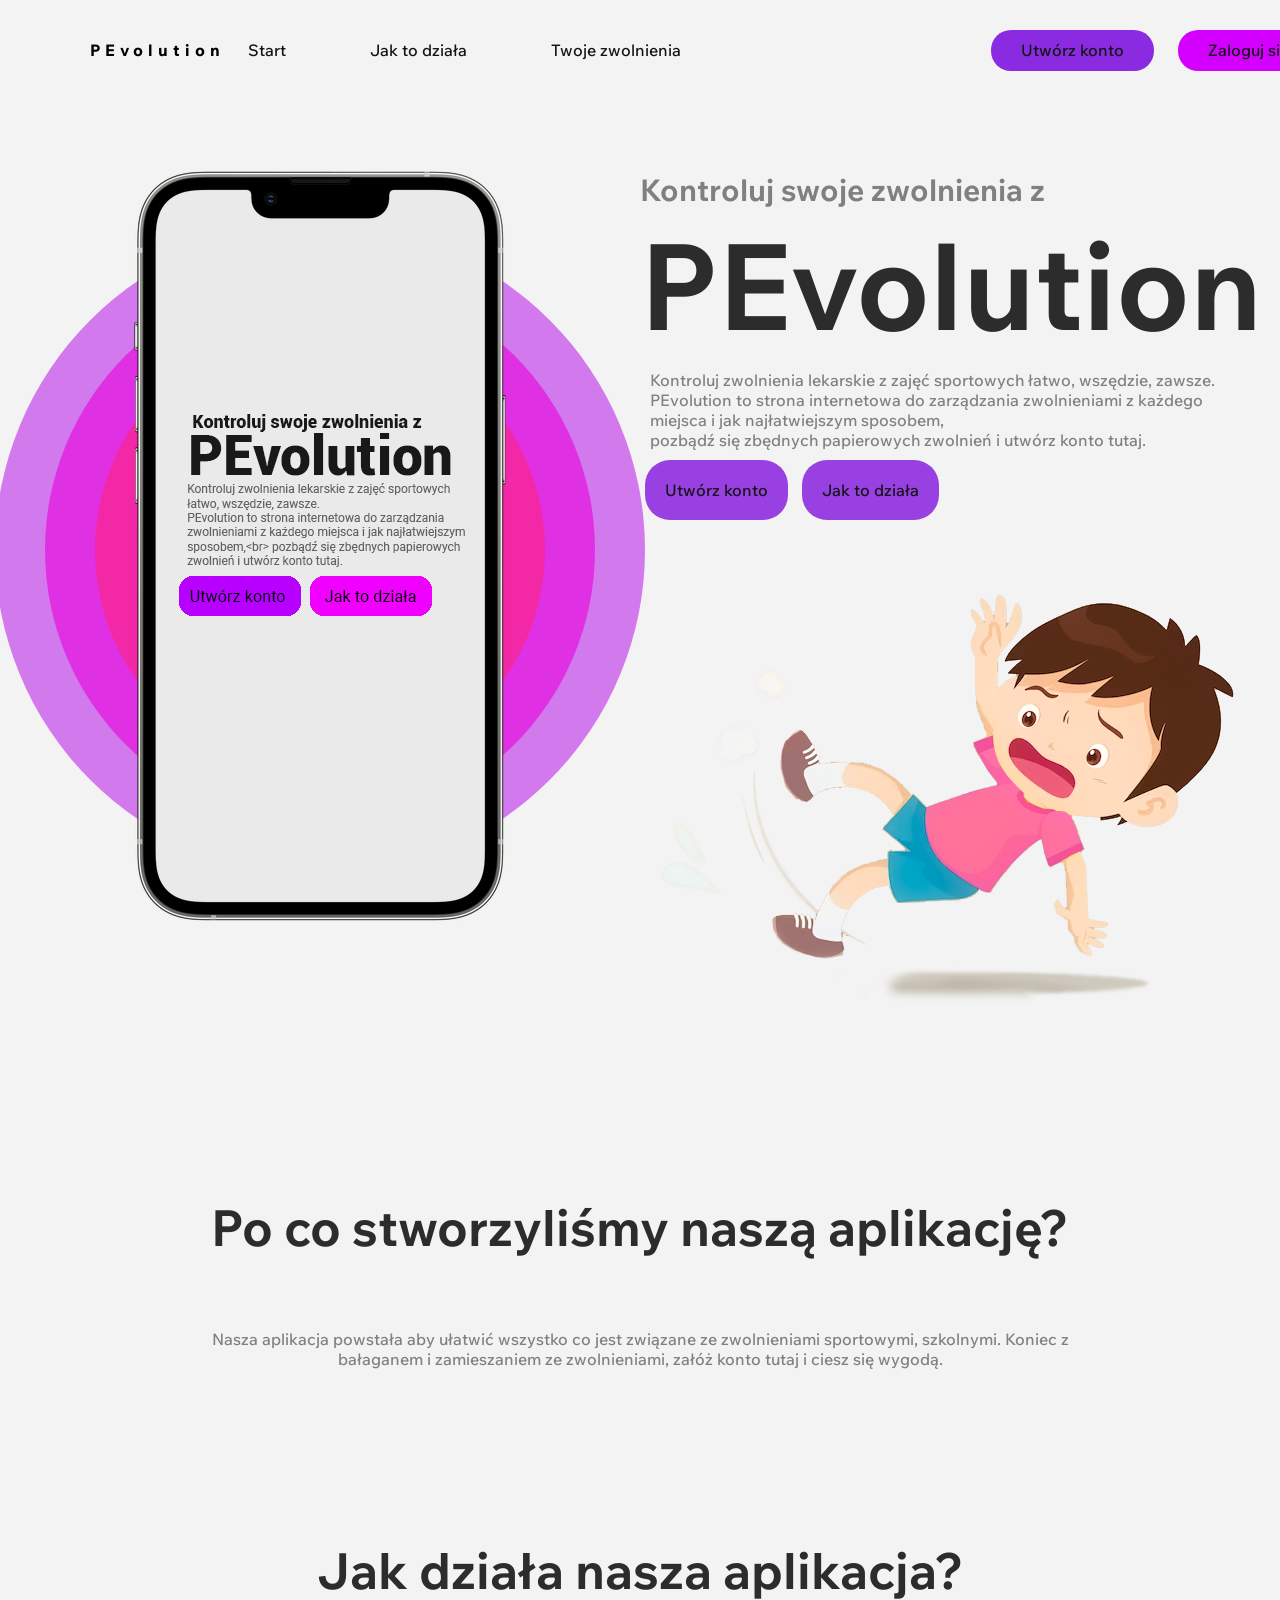
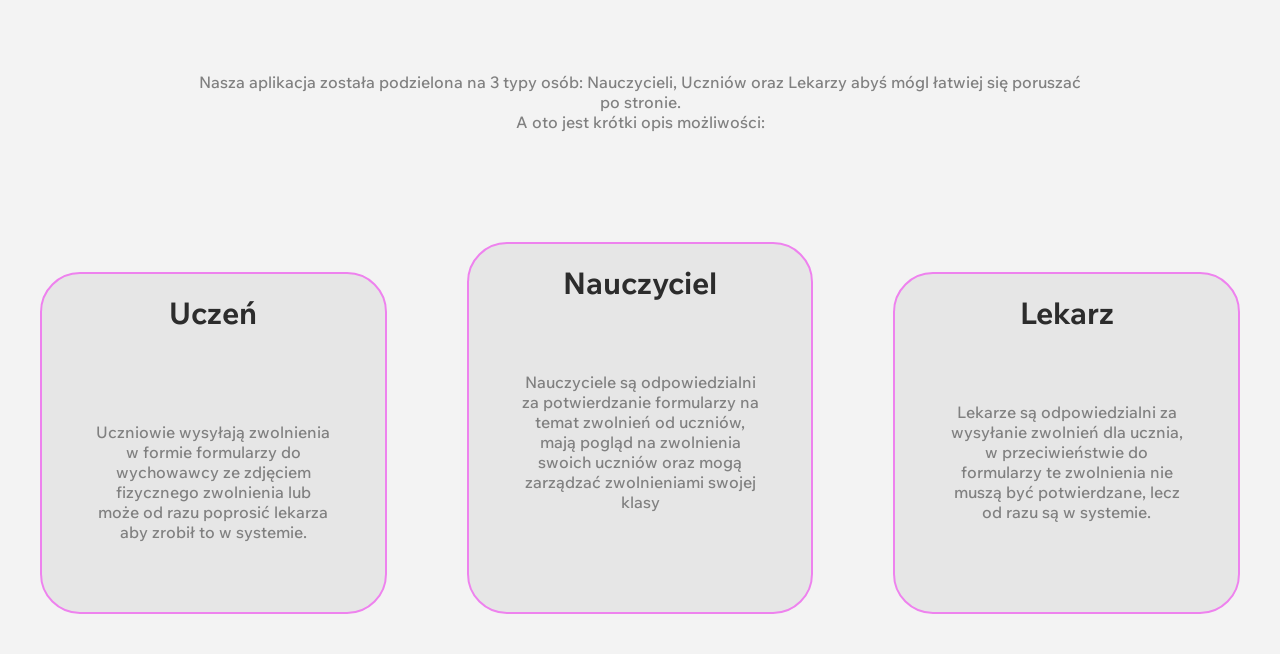
<file: index.html>
<!DOCTYPE html>
<html lang="pl-PL">
<head>
    <meta charset="UTF-8">
    <meta name="viewport" content="width=device-width, initial-scale=1.0">
    <title>PEvolution</title>
    <link rel="stylesheet" href="style.css">

    <!--Fonts-->
    <link rel="icon" type="image/png" href="icons/iPhone logo.png">
    <link rel="stylesheet" href="style.css">
    <link rel="preconnect" href="https://fonts.googleapis.com">
    <link rel="preconnect" href="https://fonts.gstatic.com" crossorigin>
    <link href="https://fonts.googleapis.com/css2?family=Wix+Madefor+Text:ital,wght@0,400..800;1,400..800&display=swap" rel="stylesheet">

</head>
<body>
    <div id="topnav">
        <ul id="topnav-ul">
            <li style="position: absolute;font-weight: 750;letter-spacing: 5px;left:50px;" class="topnav-li">PEvolution</li>
            <li class="topnav-li"><a class="topnav-a" href="index.html">Start<div class="underline"></div></a></li>
            <li class="topnav-li"><a class="topnav-a" href="">Jak to działa<div class="underline"></div></a></li>
            <li class="topnav-li"><a class="topnav-a" href="twoje zwolnienia.html">Twoje zwolnienia<div class="underline"></div></a></li>


            <li style="position: relative;left:20%;background-color: blueviolet;border-radius: 20px;" class="topnav-li"><a class="topnav-a" href="sing-up.php">Utwórz konto<div class="underline"></div></a></li>
            <li style="position: relative;left:20%;background-color: rgb(212, 0, 255);border-radius: 20px;" class="topnav-li"><a class="topnav-a" href="zaloguj.php">Zaloguj się<div class="underline"></div></a></li>
        </ul>
    </div>
    <div id="start">
        <div id="left">
            <img id="phone" src="apple-iphone-13-pro-max-2021-medium.png">
            <div id="circle1"></div>
            <div id="circle2"></div>
            <div id="circle3"></div>
        </div>
        <div id="right">
            <h1 style="color:grey;font-size:30px" id="right-h1">Kontroluj swoje zwolnienia z</h1>
            <h1 id="right-h1">PEvolution</h1>
            <p id="start-p">Kontroluj zwolnienia lekarskie z zajęć sportowych łatwo, wszędzie, zawsze.<br>
            PEvolution to strona internetowa do zarządzania zwolnieniami z każdego miejsca i jak najłatwiejszym sposobem,<br> pozbądź się zbędnych papierowych zwolnień i utwórz konto tutaj.</p>
            <br>
            <a id="right-button" href="">Utwórz konto</a>
            <a id="right-button" href="">Jak to działa</a>
            <img id="boyFallingDown" src="boy falling down.png">
        </div>
    </div>
    <div id="opis1">
        <h1 id="opis1-h1">Po co stworzyliśmy naszą aplikację?</h1>
        <p id="opis1-p">Nasza aplikacja powstała aby ułatwić wszystko co jest związane ze zwolnieniami sportowymi, szkolnymi. Koniec z bałaganem i zamieszaniem ze zwolnieniami, załóż konto tutaj i ciesz się wygodą.</p>
    </div>
    <div id="opis1" style="margin-top:150px;">
        <h1 id="opis1-h1">Jak działa nasza aplikacja?</h1>
        <p  id="opis1-p">Nasza aplikacja została podzielona na 3 typy osób: Nauczycieli, Uczniów oraz Lekarzy abyś mógl łatwiej się poruszać po stronie.<br>A oto jest krótki opis możliwości:</p>
        <div id="container">
            <div id="p1">
                <h1 style="font-size:30px;padding:20px;" id="opis1-h1">Uczeń</h1>
                <p id="opis1-p">Uczniowie wysyłają zwolnienia w formie formularzy do wychowawcy ze zdjęciem fizycznego zwolnienia lub może od razu poprosić lekarza aby zrobił to w systemie.</p>
            </div>
            <div id="p1" style="margin-top:20px;">
                <h1 style="font-size:30px;margin-top:20px;" id="opis1-h1">Nauczyciel</h1>
                <p id="opis1-p">Nauczyciele są odpowiedzialni za potwierdzanie formularzy na temat zwolnień od uczniów, mają pogląd na zwolnienia swoich uczniów oraz mogą zarządzać zwolnieniami swojej klasy</p>
            </div>
            <div id="p1">
                <h1 style="font-size:30px;margin-top:20px;" id="opis1-h1">Lekarz</h1>
                <p id="opis1-p">Lekarze są odpowiedzialni za wysyłanie zwolnień dla ucznia, w przeciwieństwie do formularzy te zwolnienia nie muszą być potwierdzane, lecz od razu są w systemie.</p>
            </div>
        </div>
    </div>
</body>
</html>
</file>
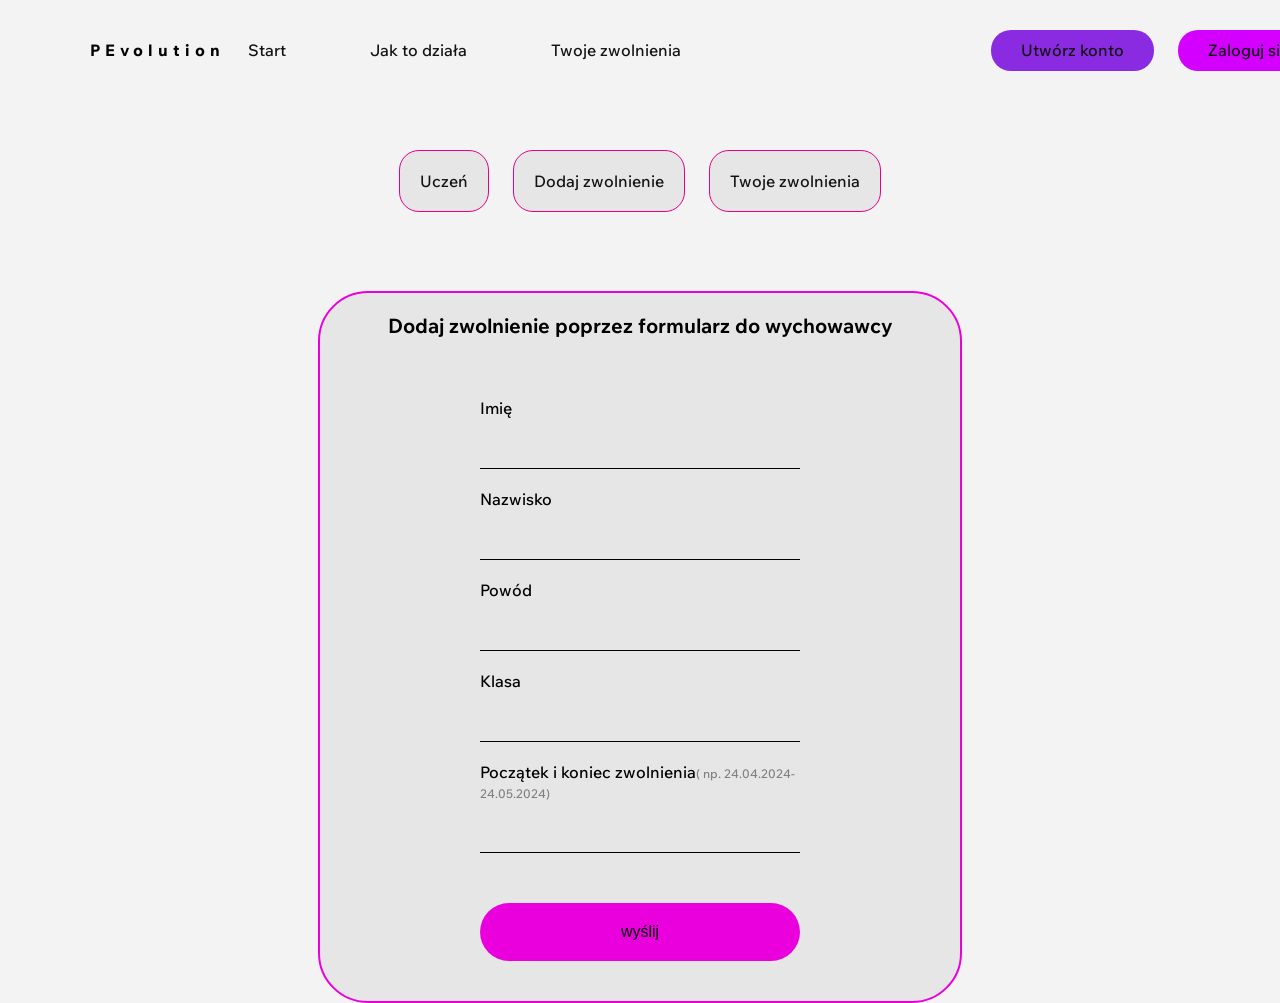
<file: dodaj zwolnienie.html>
<!DOCTYPE html>
<html lang="pl-PL">
<head>
    <meta charset="UTF-8">
    <meta name="viewport" content="width=device-width, initial-scale=1.0">
    <title>PEvolution</title>
    <link rel="stylesheet" href="style.css">

    <!--Fonts-->
    <link rel="icon" type="image/png" href="icons/iPhone logo.png">
    <link rel="stylesheet" href="style.css">
    <link rel="preconnect" href="https://fonts.googleapis.com">
    <link rel="preconnect" href="https://fonts.gstatic.com" crossorigin>
    <link href="https://fonts.googleapis.com/css2?family=Wix+Madefor+Text:ital,wght@0,400..800;1,400..800&display=swap" rel="stylesheet">

</head>
<body>
    <div id="topnav">
        <ul id="topnav-ul">
            <li style="position: absolute;font-weight: 750;letter-spacing: 5px;left:50px;" class="topnav-li">PEvolution</li>
            <li class="topnav-li"><a class="topnav-a" href="">Start<div class="underline"></div></a></li>
            <li class="topnav-li"><a class="topnav-a" href="">Jak to działa<div class="underline"></div></a></li>
            <li class="topnav-li"><a class="topnav-a" href="">Twoje zwolnienia<div class="underline"></div></a></li>


            <li style="position: relative;left:20%;background-color: blueviolet;border-radius: 20px;" class="topnav-li"><a class="topnav-a" href="">Utwórz konto<div class="underline"></div></a></li>
            <li style="position: relative;left:20%;background-color: rgb(212, 0, 255);border-radius: 20px;" class="topnav-li"><a class="topnav-a" href="">Zaloguj się<div class="underline"></div></a></li>
        </ul>
    </div>
    <div id="buttons">
        <a class="button2" href="uczeń.html">Uczeń</a>
        <a class="button2" href="#">Dodaj zwolnienie</a>
        <a class="button2" href="twoje zwolnienia.html">Twoje zwolnienia</a>
    </div>
    <div id="main2" style="width: 50%;">
        <form method="post">
            <h1 style="font-size: 20px;padding:20px;text-align: center;margin-bottom:40px">Dodaj zwolnienie poprzez formularz do wychowawcy</h1>
            <p id="dodajZwolnienie-p" id="main2-p">Imię</p>
            <input class="input2" id="imie" name="imie" type="text">
            <p id="dodajZwolnienie-p" id="main2-p">Nazwisko</p>
            <input class="input2" id="nazwisko" name="nazwisko" type="text">
            <p id="dodajZwolnienie-p" id="main2-p">Powód</p>
            <input class="input2" id="powód" name="powód" type="text">
            <p id="dodajZwolnienie-p" id="main2-p">Klasa</p>
            <input class="input2" id="klasa" name="klasa" type="text">
            <p id="dodajZwolnienie-p" id="main2-p">Początek i koniec zwolnienia<span style="font-size:12px;color:grey">( np. 24.04.2024-24.05.2024)</span></p>
            <input class="input2" id="data" name="data" type="text">
            <input id="submit" type="submit" value="wyślij">
        </form>
    </div>
</body>
</html>
</file>
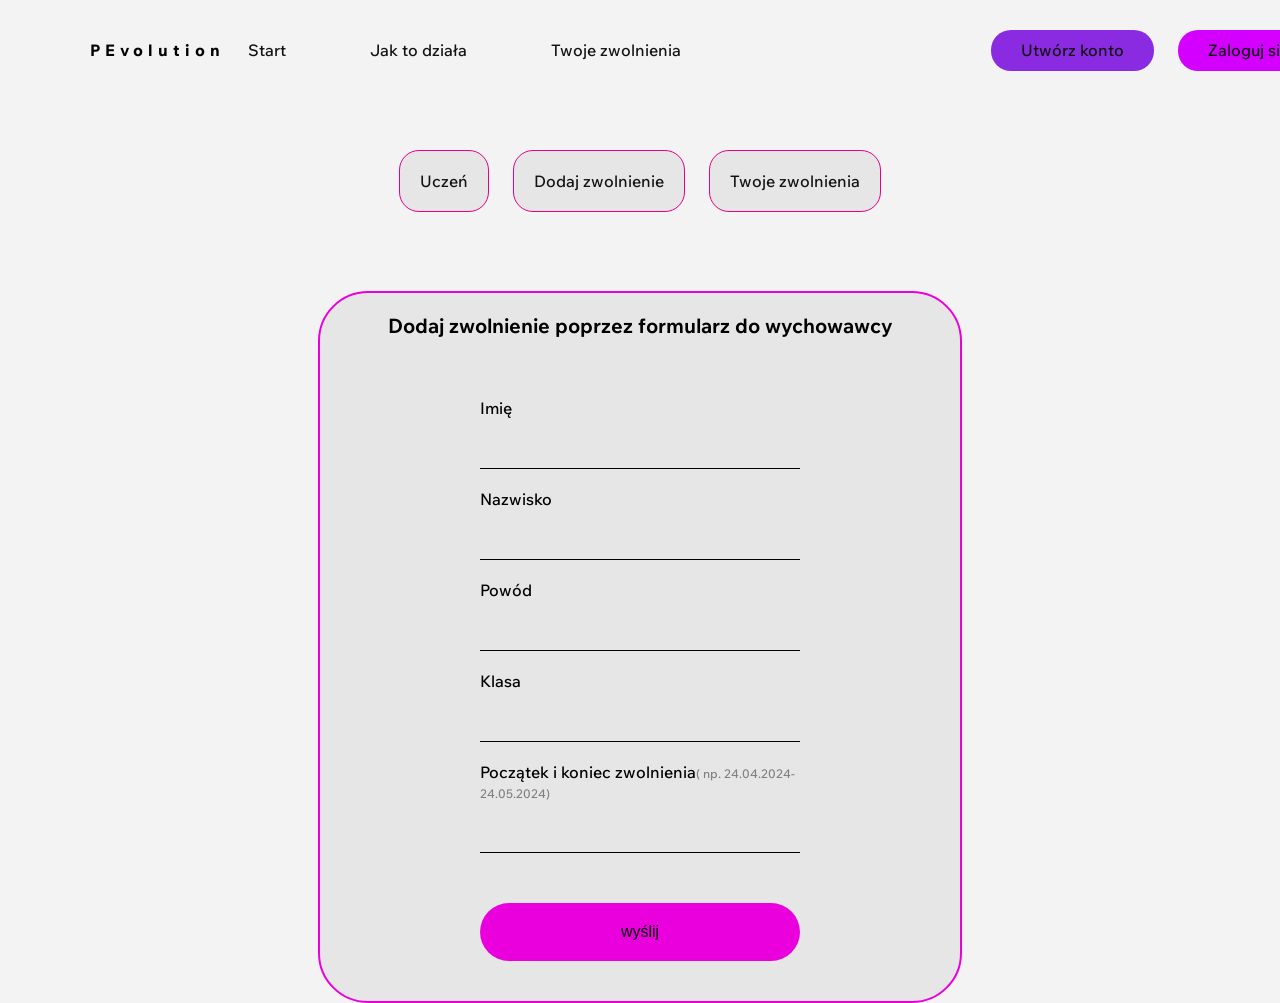
<file: dodaj zwolnienie1.html>
<!DOCTYPE html>
<html lang="pl-PL">
<head>
    <meta charset="UTF-8">
    <meta name="viewport" content="width=device-width, initial-scale=1.0">
    <title>PEvolution</title>
    <link rel="stylesheet" href="style.css">
    <link rel="icon" type="image/x-icon" href="favicon.png">

    <!--Fonts-->
    <link rel="icon" type="image/png" href="icons/iPhone logo.png">
    <link rel="stylesheet" href="style.css">
    <link rel="preconnect" href="https://fonts.googleapis.com">
    <link rel="preconnect" href="https://fonts.gstatic.com" crossorigin>
    <link href="https://fonts.googleapis.com/css2?family=Wix+Madefor+Text:ital,wght@0,400..800;1,400..800&display=swap" rel="stylesheet">

</head>
<body>
    <div id="topnav">
        <ul id="topnav-ul">
            <li style="position: absolute;font-weight: 750;letter-spacing: 5px;left:50px;" class="topnav-li">PEvolution</li>
            <li class="topnav-li"><a class="topnav-a" href="strona ucznia.html">Start<div class="underline"></div></a></li>
            <li class="topnav-li"><a class="topnav-a" href="Jak to działa.html">Jak to działa<div class="underline"></div></a></li>
            <li class="topnav-li"><a class="topnav-a" href="twoje zwolnienia.html">Twoje zwolnienia<div class="underline"></div></a></li>


            <li style="position: relative;left:20%;background-color: blueviolet;border-radius: 20px;" class="topnav-li"><a class="topnav-a" href="">Utwórz konto<div class="underline"></div></a></li>
            <li style="position: relative;left:20%;background-color: rgb(212, 0, 255);border-radius: 20px;" class="topnav-li"><a class="topnav-a" href="">Zaloguj się<div class="underline"></div></a></li>
        </ul>
    </div>
    <div id="buttons">
        <a class="button2" href="uczeń.html">Uczeń</a>
        <a class="button2" href="#">Dodaj zwolnienie</a>
        <a class="button2" href="twoje zwolnienia.html">Twoje zwolnienia</a>
    </div>
    <div id="main2" style="width: 50%;">
        <form method="post">
            <h1 style="font-size: 20px;padding:20px;text-align: center;margin-bottom:40px">Dodaj zwolnienie poprzez formularz do wychowawcy</h1>
            <p id="dodajZwolnienie-p" id="main2-p">Imię</p>
            <input class="input2" id="imie" name="imie" type="text">
            <p id="dodajZwolnienie-p" id="main2-p">Nazwisko</p>
            <input class="input2" id="nazwisko" name="nazwisko" type="text">
            <p id="dodajZwolnienie-p" id="main2-p">Powód</p>
            <input class="input2" id="powód" name="powód" type="text">
            <p id="dodajZwolnienie-p" id="main2-p">Klasa</p>
            <input class="input2" id="klasa" name="klasa" type="text">
            <p id="dodajZwolnienie-p" id="main2-p">Początek i koniec zwolnienia<span style="font-size:12px;color:grey">( np. 24.04.2024-24.05.2024)</span></p>
            <input class="input2" id="data" name="data" type="text">
            <input id="submit" type="submit" value="wyślij">
        </form>
    </div>
</body>
</html>
</file>
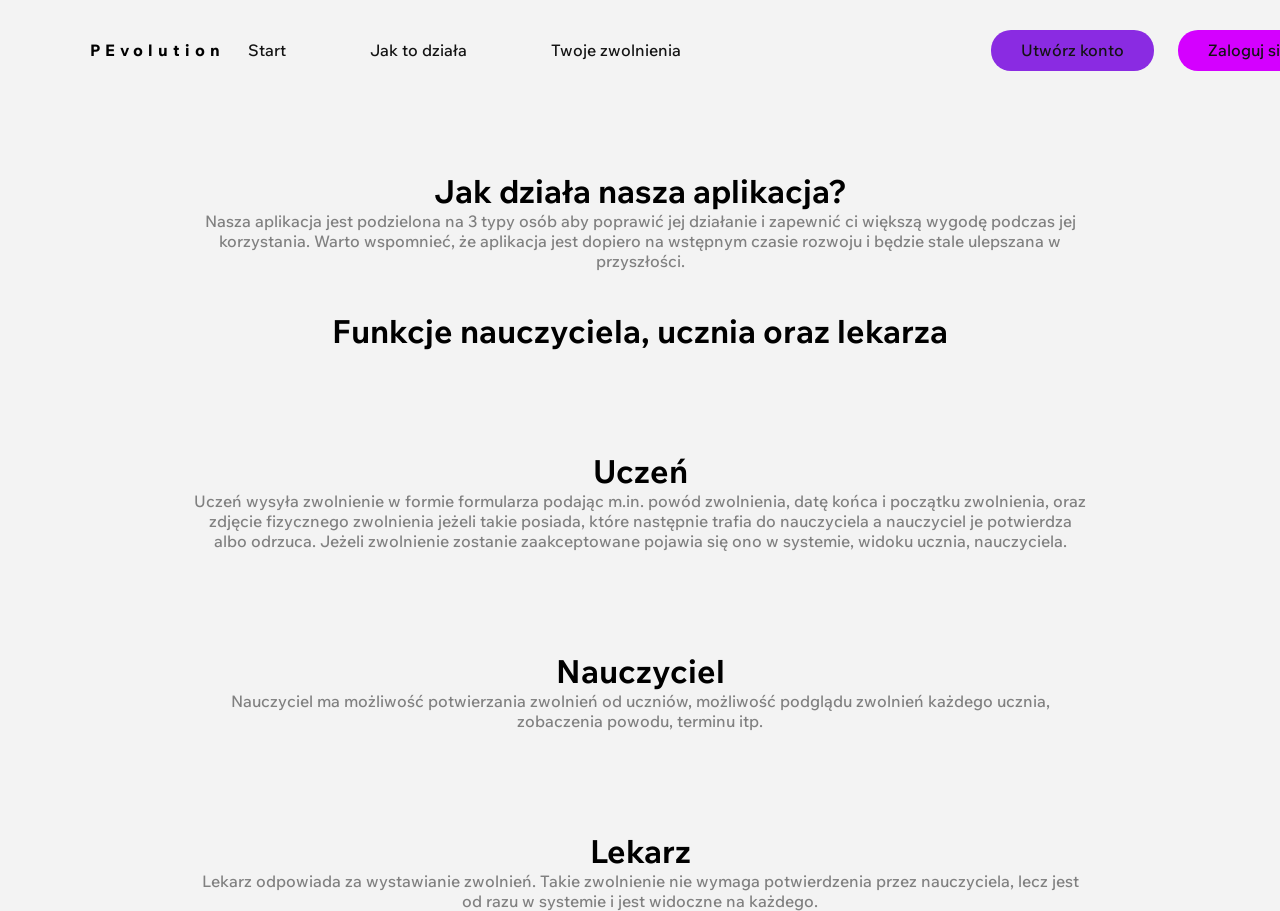
<file: Jak to działa.html>
<!DOCTYPE html>
<html lang="pl-PL">
<head>
    <meta charset="UTF-8">
    <meta name="viewport" content="width=device-width, initial-scale=1.0">
    <title>PEvolution</title>
    <link rel="stylesheet" href="style.css">
    <link rel="icon" type="image/x-icon" href="favicon.png">

    <!--Fonts-->
    <link rel="icon" type="image/png" href="icons/iPhone logo.png">
    <link rel="stylesheet" href="style.css">
    <link rel="preconnect" href="https://fonts.googleapis.com">
    <link rel="preconnect" href="https://fonts.gstatic.com" crossorigin>
    <link href="https://fonts.googleapis.com/css2?family=Wix+Madefor+Text:ital,wght@0,400..800;1,400..800&display=swap" rel="stylesheet">

</head>
<body>
    <div id="topnav">
        <ul id="topnav-ul">
            <li style="position: absolute;font-weight: 750;letter-spacing: 5px;left:50px;" class="topnav-li">PEvolution</li>
            <li class="topnav-li"><a class="topnav-a" href="">Start<div class="underline"></div></a></li>
            <li class="topnav-li"><a class="topnav-a" href="">Jak to działa<div class="underline"></div></a></li>
            <li class="topnav-li"><a class="topnav-a" href="">Twoje zwolnienia<div class="underline"></div></a></li>


            <li style="position: relative;left:20%;background-color: blueviolet;border-radius: 20px;" class="topnav-li"><a class="topnav-a" href="">Utwórz konto<div class="underline"></div></a></li>
            <li style="position: relative;left:20%;background-color: rgb(212, 0, 255);border-radius: 20px;" class="topnav-li"><a class="topnav-a" href="">Zaloguj się<div class="underline"></div></a></li>
        </ul>
    </div>
    <div id="aboutApp">
        <h1 id="aboutApp-h1">Jak działa nasza aplikacja?</h1>
        <p id="aboutApp-p">Nasza aplikacja jest podzielona na 3 typy osób aby poprawić jej działanie i zapewnić ci większą wygodę podczas jej korzystania. Warto wspomnieć, że aplikacja jest dopiero na wstępnym czasie rozwoju i będzie stale ulepszana w przyszłości.</p>
        <h1 id="aboutApp-h1">Funkcje nauczyciela, ucznia oraz lekarza</h1>
        <h1 style="margin-top:100px" id="aboutApp-h1">Uczeń</h1>
        <p id="aboutApp-p">Uczeń wysyła zwolnienie w formie formularza podając m.in. powód zwolnienia, datę końca i początku zwolnienia, oraz zdjęcie fizycznego zwolnienia jeżeli takie posiada, które następnie trafia do nauczyciela a nauczyciel je potwierdza albo odrzuca. Jeżeli zwolnienie zostanie zaakceptowane pojawia się ono w systemie, widoku ucznia, nauczyciela. </p>
        <h1 style="margin-top:100px" id="aboutApp-h1">Nauczyciel</h1>
        <p id="aboutApp-p">Nauczyciel ma możliwość potwierzania zwolnień od uczniów, możliwość podglądu zwolnień każdego ucznia, zobaczenia powodu, terminu itp. </p>
        <h1 style="margin-top:100px" id="aboutApp-h1">Lekarz</h1>
        <p id="aboutApp-p">Lekarz odpowiada za wystawianie zwolnień. Takie zwolnienie nie wymaga potwierdzenia przez nauczyciela, lecz jest od razu w systemie i jest widoczne na każdego.</p>
    </div>
</body>
</html>
</file>
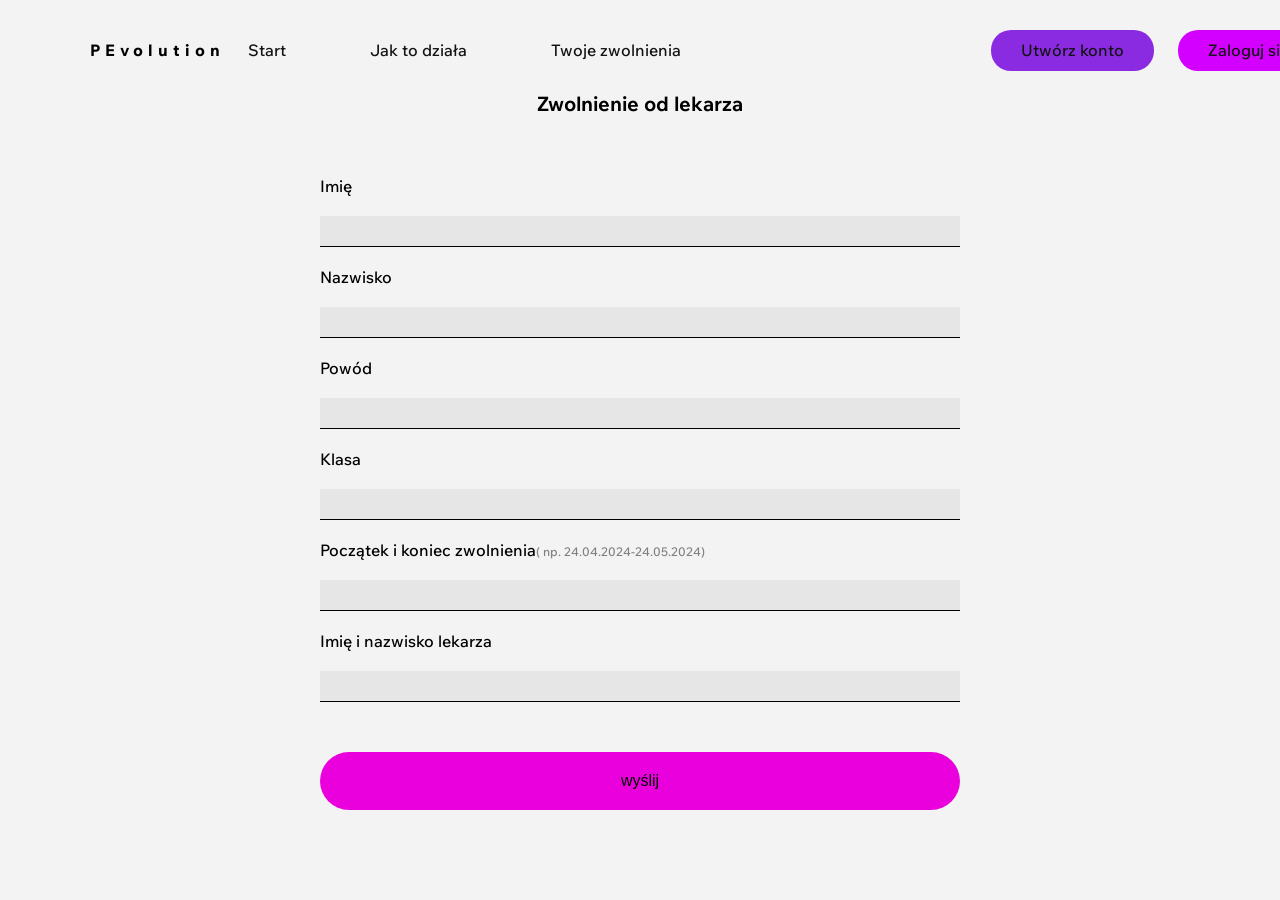
<file: lekarz.html>
<!DOCTYPE html>
<html lang="pl-PL">
<head>
    <meta charset="UTF-8">
    <meta name="viewport" content="width=device-width, initial-scale=1.0">
    <title>PEvolution</title>
    <link rel="stylesheet" href="style.css">

    <!--Fonts-->
    <link rel="icon" type="image/png" href="icons/iPhone logo.png">
    <link rel="stylesheet" href="style.css">
    <link rel="preconnect" href="https://fonts.googleapis.com">
    <link rel="preconnect" href="https://fonts.gstatic.com" crossorigin>
    <link href="https://fonts.googleapis.com/css2?family=Wix+Madefor+Text:ital,wght@0,400..800;1,400..800&display=swap" rel="stylesheet">

</head>
<body>
    <div id="topnav">
        <ul id="topnav-ul">
            <li style="position: absolute;font-weight: 750;letter-spacing: 5px;left:50px;" class="topnav-li">PEvolution</li>
            <li class="topnav-li"><a class="topnav-a" href="">Start<div class="underline"></div></a></li>
            <li class="topnav-li"><a class="topnav-a" href="">Jak to działa<div class="underline"></div></a></li>
            <li class="topnav-li"><a class="topnav-a" href="">Twoje zwolnienia<div class="underline"></div></a></li>


            <li style="position: relative;left:20%;background-color: blueviolet;border-radius: 20px;" class="topnav-li"><a class="topnav-a" href="">Utwórz konto<div class="underline"></div></a></li>
            <li style="position: relative;left:20%;background-color: rgb(212, 0, 255);border-radius: 20px;" class="topnav-li"><a class="topnav-a" href="">Zaloguj się<div class="underline"></div></a></li>
        </ul>
    </div>
    <form method="post">
        <h1 style="font-size: 20px;padding:20px;text-align: center;margin-bottom:40px">Zwolnienie od lekarza</h1>
        <p id="dodajZwolnienie-p" id="main2-p">Imię</p>
        <input class="input2" id="imie" name="imie" type="text">
        <p id="dodajZwolnienie-p" id="main2-p">Nazwisko</p>
        <input class="input2" id="nazwisko" name="nazwisko" type="text">
        <p id="dodajZwolnienie-p" id="main2-p">Powód</p>
        <input class="input2" id="powód" name="powód" type="text">
        <p id="dodajZwolnienie-p" id="main2-p">Klasa</p>
        <input class="input2" id="klasa" name="klasa" type="text">
        <p id="dodajZwolnienie-p" id="main2-p">Początek i koniec zwolnienia<span style="font-size:12px;color:grey">( np. 24.04.2024-24.05.2024)</span></p>
        <input class="input2" id="data" name="data" type="text">
        <p id="dodajZwolnienie-p" id="main2-p">Imię i nazwisko lekarza</p>
        <input class="input2" id="imieINazwLek" name="imieINazwLek" type="text">
        <input id="submit" type="submit" value="wyślij">
    </form>
</body>
</html>
</file>
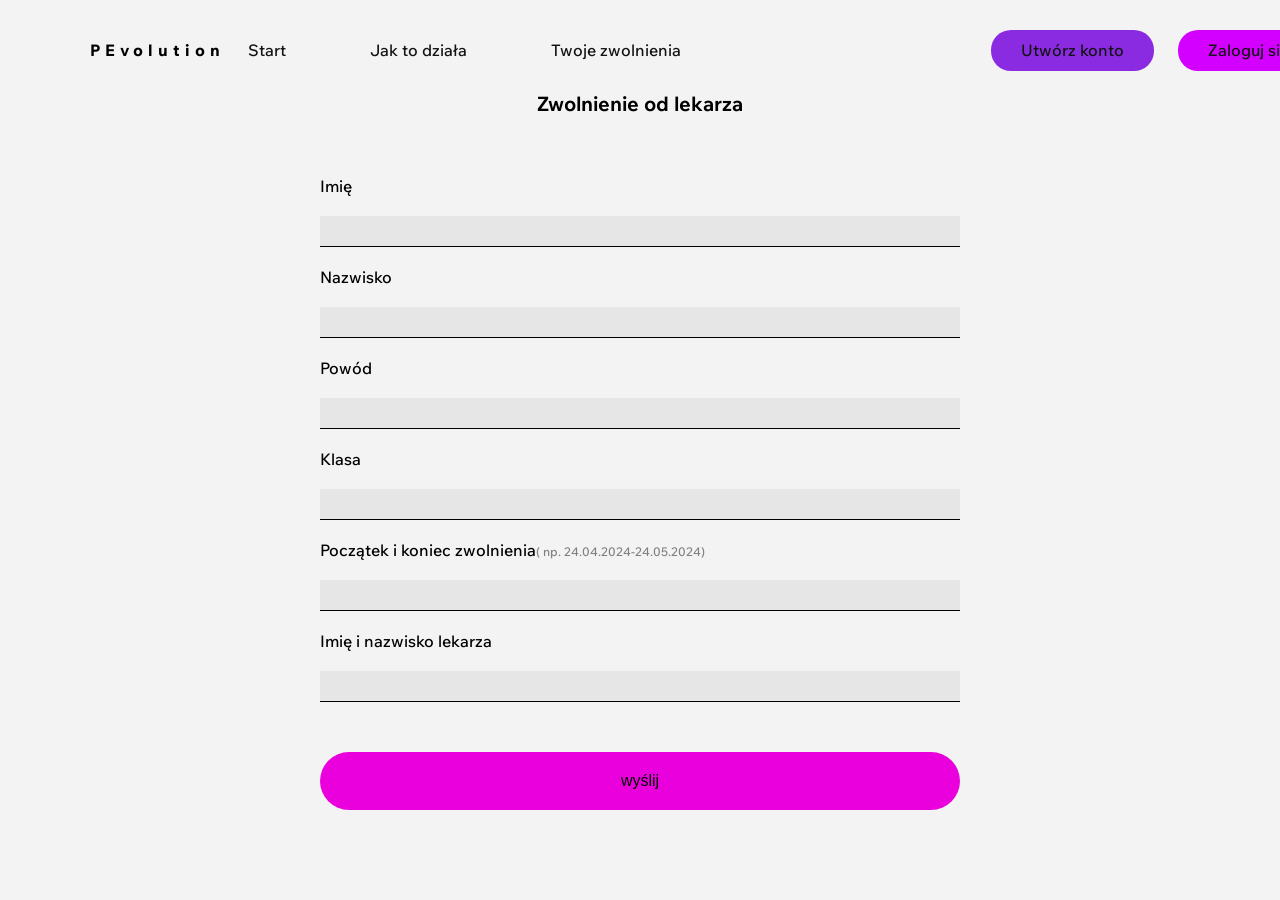
<file: lekarz1.html>
<!DOCTYPE html>
<html lang="pl-PL">
<head>
    <meta charset="UTF-8">
    <meta name="viewport" content="width=device-width, initial-scale=1.0">
    <title>PEvolution</title>
    <link rel="stylesheet" href="style.css">

    <!--Fonts-->
    <link rel="icon" type="image/png" href="icons/iPhone logo.png">
    <link rel="stylesheet" href="style.css">
    <link rel="preconnect" href="https://fonts.googleapis.com">
    <link rel="preconnect" href="https://fonts.gstatic.com" crossorigin>
    <link href="https://fonts.googleapis.com/css2?family=Wix+Madefor+Text:ital,wght@0,400..800;1,400..800&display=swap" rel="stylesheet">

</head>
<body>
    <div id="topnav">
        <ul id="topnav-ul">
            <li style="position: absolute;font-weight: 750;letter-spacing: 5px;left:50px;" class="topnav-li">PEvolution</li>
            <li class="topnav-li"><a class="topnav-a" href="">Start<div class="underline"></div></a></li>
            <li class="topnav-li"><a class="topnav-a" href="">Jak to działa<div class="underline"></div></a></li>
            <li class="topnav-li"><a class="topnav-a" href="">Twoje zwolnienia<div class="underline"></div></a></li>


            <li style="position: relative;left:20%;background-color: blueviolet;border-radius: 20px;" class="topnav-li"><a class="topnav-a" href="">Utwórz konto<div class="underline"></div></a></li>
            <li style="position: relative;left:20%;background-color: rgb(212, 0, 255);border-radius: 20px;" class="topnav-li"><a class="topnav-a" href="">Zaloguj się<div class="underline"></div></a></li>
        </ul>
    </div>
    <form action="przetwarzanie_formularza.php" method="post">
        <h1 style="font-size: 20px;padding:20px;text-align: center;margin-bottom:40px">Zwolnienie od lekarza</h1>
        <p id="dodajZwolnienie-p" id="main2-p">Imię</p>
        <input class="input2" id="imie" name="imie" type="text">
        <p id="dodajZwolnienie-p" id="main2-p">Nazwisko</p>
        <input class="input2" id="nazwisko" name="nazwisko" type="text">
        <p id="dodajZwolnienie-p" id="main2-p">Powód</p>
        <input class="input2" id="powód" name="powód" type="text">
        <p id="dodajZwolnienie-p" id="main2-p">Klasa</p>
        <input class="input2" id="klasa" name="klasa" type="text">
        <p id="dodajZwolnienie-p" id="main2-p">Początek i koniec zwolnienia<span style="font-size:12px;color:grey">( np. 24.04.2024-24.05.2024)</span></p>
        <input class="input2" id="data" name="data" type="text">
        <p id="dodajZwolnienie-p" id="main2-p">Imię i nazwisko lekarza</p>
        <input class="input2" id="imieINazwLek" name="imieINazwLek" type="text">
        <input id="submit" type="submit" value="wyślij">
    </form>
</body>
</html>
</file>
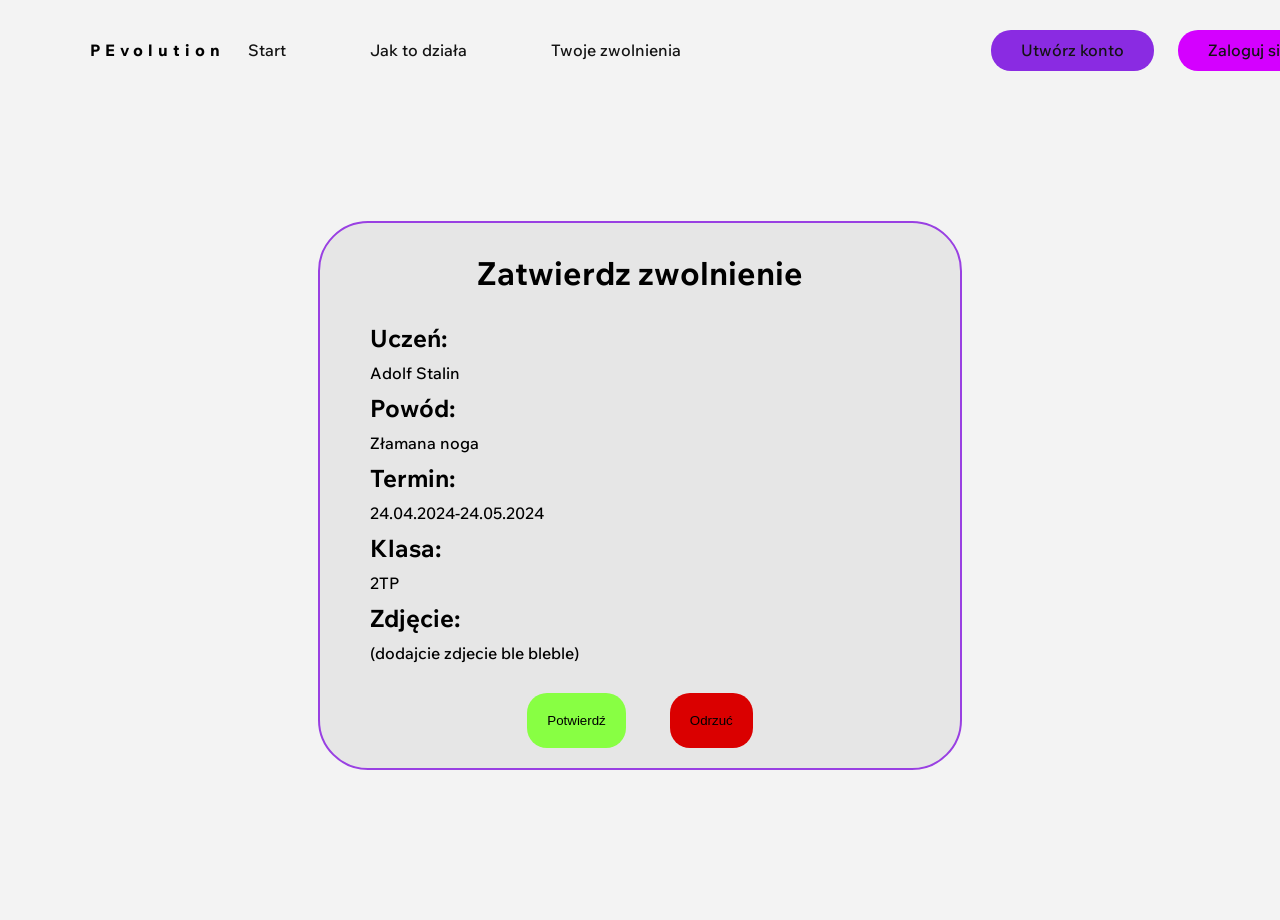
<file: potwierdz zwolnienie.html>
<!DOCTYPE html>
<html lang="pl-PL">
<head>
    <meta charset="UTF-8">
    <meta name="viewport" content="width=device-width, initial-scale=1.0">
    <title>PEvolution</title>
    <link rel="stylesheet" href="style.css">
    <link rel="icon" type="image/x-icon" href="favicon.png">

    <!--Fonts-->
    <link rel="icon" type="image/png" href="icons/iPhone logo.png">
    <link rel="stylesheet" href="style.css">
    <link rel="preconnect" href="https://fonts.googleapis.com">
    <link rel="preconnect" href="https://fonts.gstatic.com" crossorigin>
    <link href="https://fonts.googleapis.com/css2?family=Wix+Madefor+Text:ital,wght@0,400..800;1,400..800&display=swap" rel="stylesheet">

</head>
<body>
    <div id="topnav">
        <ul id="topnav-ul">
            <li style="position: absolute;font-weight: 750;letter-spacing: 5px;left:50px;" class="topnav-li">PEvolution</li>
            <li class="topnav-li"><a class="topnav-a" href="">Start<div class="underline"></div></a></li>
            <li class="topnav-li"><a class="topnav-a" href="">Jak to działa<div class="underline"></div></a></li>
            <li class="topnav-li"><a class="topnav-a" href="">Twoje zwolnienia<div class="underline"></div></a></li>


            <li style="position: relative;left:20%;background-color: blueviolet;border-radius: 20px;" class="topnav-li"><a class="topnav-a" href="">Utwórz konto<div class="underline"></div></a></li>
            <li style="position: relative;left:20%;background-color: rgb(212, 0, 255);border-radius: 20px;" class="topnav-li"><a class="topnav-a" href="">Zaloguj się<div class="underline"></div></a></li>
        </ul>
    </div>
    <div id="potwierdz">
        <h1 id="potwierdz-h1">Zatwierdz zwolnienie</h1>
        <h2 id="potwierdz-h2">Uczeń:</h2>
        <p id="potwierdz-p">Adolf Stalin</p>
        <h2 id="potwierdz-h2">Powód:</h2>
        <p id="potwierdz-p">Złamana noga</p>
        <h2 id="potwierdz-h2">Termin:</h2>
        <p id="potwierdz-p">24.04.2024-24.05.2024</p>
        <h2 id="potwierdz-h2">Klasa:</h2>
        <p id="potwierdz-p">2TP</p>
        <h2 id="potwierdz-h2">Zdjęcie:</h2>
        <p id="potwierdz-p">(dodajcie zdjecie ble bleble)</p>
        <form method="post">
            <input type="submit" name="potwierdzPrzycisk" id="potwierdzPrzycisk" value="Potwierdź">
            <input style="background-color: rgb(218, 0, 0);" id="odrzućPrzycisk" type="submit" name="odrzućPrzycisk" id="odrzućPrzycisk" value="Odrzuć">
        </form>
    </div>
</body>
</html>
</file>
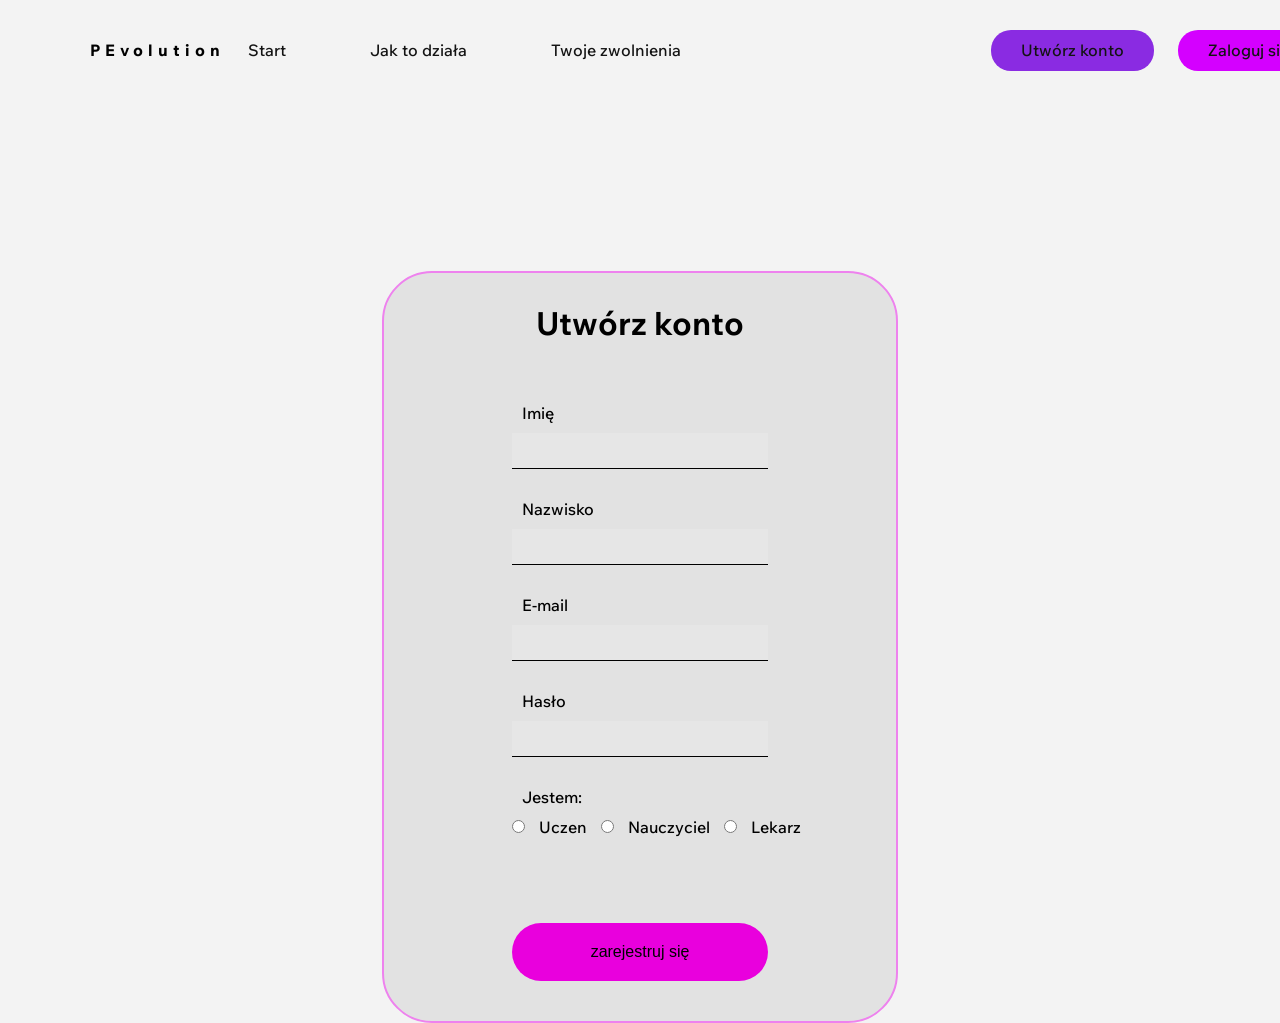
<file: sing-up.html>
<!DOCTYPE html>
<html lang="pl-PL">
<head>
    <meta charset="UTF-8">
    <meta name="viewport" content="width=device-width, initial-scale=1.0">
    <title>PEvolution</title>
    <link rel="stylesheet" href="style.css">

    <!--Fonts-->
    <link rel="icon" type="image/png" href="icons/iPhone logo.png">
    <link rel="stylesheet" href="style.css">
    <link rel="preconnect" href="https://fonts.googleapis.com">
    <link rel="preconnect" href="https://fonts.gstatic.com" crossorigin>
    <link href="https://fonts.googleapis.com/css2?family=Wix+Madefor+Text:ital,wght@0,400..800;1,400..800&display=swap" rel="stylesheet">

</head>
<body>
    <div id="topnav">
        <ul id="topnav-ul">
            <li style="position: absolute;font-weight: 750;letter-spacing: 5px;left:50px;" class="topnav-li">PEvolution</li>
            <li class="topnav-li"><a class="topnav-a" href="">Start<div class="underline"></div></a></li>
            <li class="topnav-li"><a class="topnav-a" href="">Jak to działa<div class="underline"></div></a></li>
            <li class="topnav-li"><a class="topnav-a" href="">Twoje zwolnienia<div class="underline"></div></a></li>


            <li style="position: relative;left:20%;background-color: blueviolet;border-radius: 20px;" class="topnav-li"><a class="topnav-a" href="">Utwórz konto<div class="underline"></div></a></li>
            <li style="position: relative;left:20%;background-color: rgb(212, 0, 255);border-radius: 20px;" class="topnav-li"><a class="topnav-a" href="">Zaloguj się<div class="underline"></div></a></li>
        </ul>
    </div>
    <div id="sign-up-container">
        <h1 style="text-align: center;padding:30px">Utwórz konto</h1>
        <form method="post" action="register.php">
            <p id="input-p">Imię</p>
            <input class="input" id="imie" name="imie" type="text">
            <p id="input-p">Nazwisko</p>
            <input class="input" id="nazwisko" name="nazwisko" type="text">
            <p id="input-p">E-mail</p>
            <input class="input" id="email" name="email" type="text">
            <p id="input-p">Hasło</p>
            <input class="input" id="password" name="password" type="password">
            <br>
            <p id="input-p">Jestem:</p>

            <input style="margin-left:25%;" class="checkbox" type="radio" id="Uczen" value="Uczen" name="typ_użytkownika">
            <label class="checkbox" for="typ_użytkownika">Uczen</label>
            <input class="checkbox" type="radio" id="Nauczyciel" value="Nauczyciel" name="typ_użytkownika">
            <label class="checkbox" for="typ_użytkownika">Nauczyciel </label>
            <input class="checkbox" type="radio" id="Lekarz" value="Lekarz" name="typ_użytkownika">
            <label class="checkbox" for="typ_użytkownika" >Lekarz</label><br>
            <input id="submit" type="submit" name="submit" value="zarejestruj się">
        </form>
    </div>
</body>
</html>
</file>
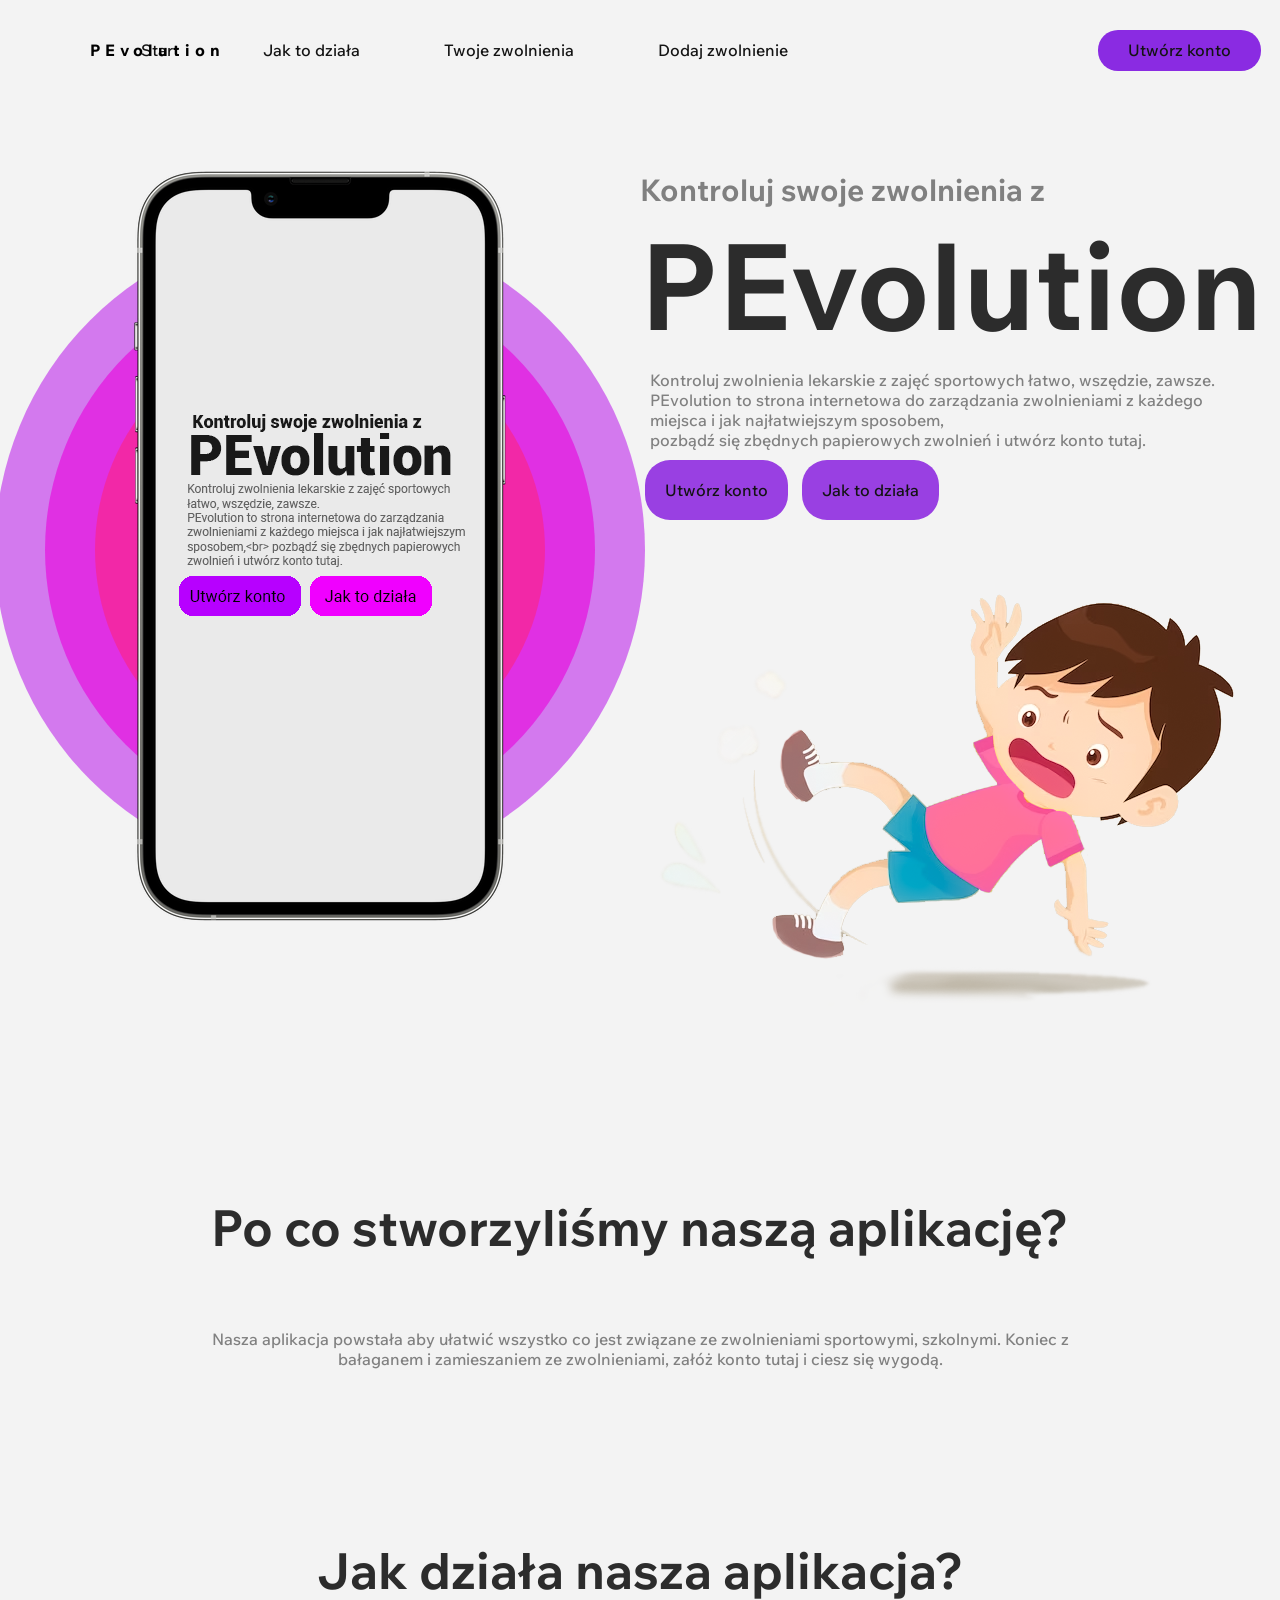
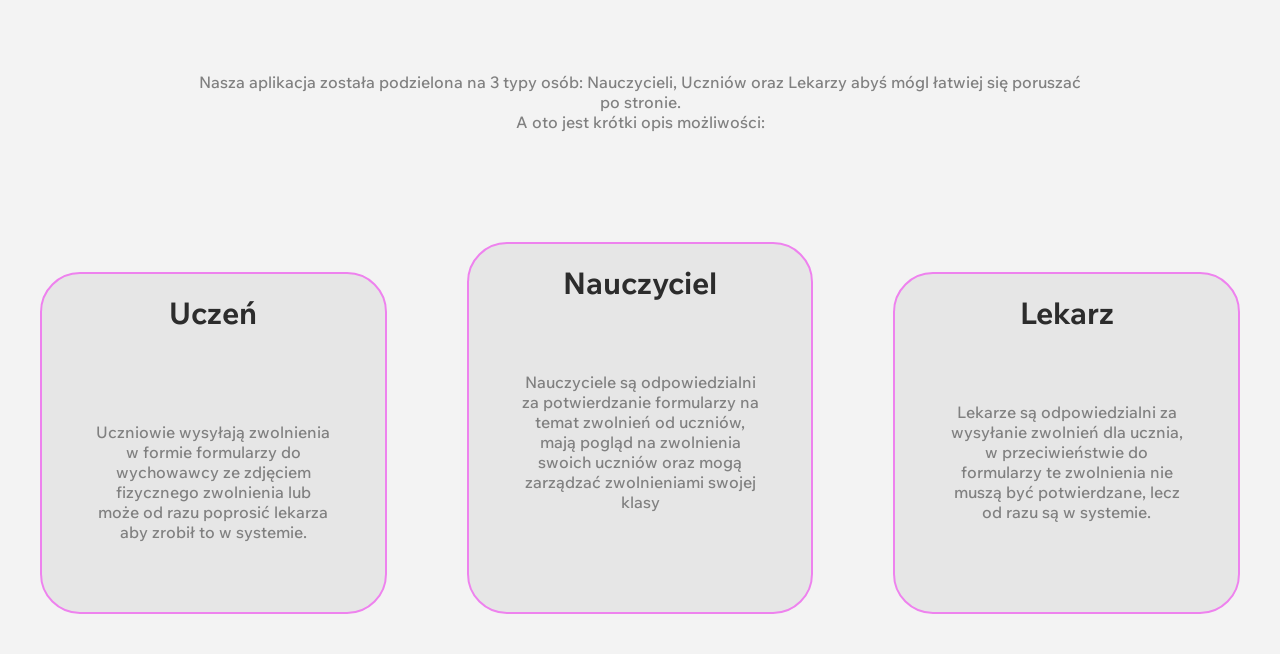
<file: strona ucznia.html>
<!DOCTYPE html>
<html lang="pl-PL">
<head>
    <meta charset="UTF-8">
    <meta name="viewport" content="width=device-width, initial-scale=1.0">
    <title>PEvolution</title>
    <link rel="stylesheet" href="style.css">
    <link rel="icon" type="image/x-icon" href="favicon.png">

    <!--Fonts-->
    <link rel="icon" type="image/png" href="icons/iPhone logo.png">
    <link rel="stylesheet" href="style.css">
    <link rel="preconnect" href="https://fonts.googleapis.com">
    <link rel="preconnect" href="https://fonts.gstatic.com" crossorigin>
    <link href="https://fonts.googleapis.com/css2?family=Wix+Madefor+Text:ital,wght@0,400..800;1,400..800&display=swap" rel="stylesheet">

</head>
<body>
    <div id="topnav">
        <ul id="topnav-ul">
            <li style="position: absolute;font-weight: 750;letter-spacing: 5px;left:50px;" class="topnav-li">PEvolution</li>
            <li class="topnav-li"><a class="topnav-a" href="strona ucznia.html">Start<div class="underline"></div></a></li>
            <li class="topnav-li"><a class="topnav-a" href="Jak to działa.html">Jak to działa<div class="underline"></div></a></li>
            <li class="topnav-li"><a class="topnav-a" href="twoje zwolnienia.html">Twoje zwolnienia<div class="underline"></div></a></li>
            <li class="topnav-li"><a class="topnav-a" href="dodaj zwolnienie1.html">Dodaj zwolnienie<div class="underline"></div></a></li>


            <li style="position: relative;left:20%;background-color: blueviolet;border-radius: 20px;" class="topnav-li"><a class="topnav-a" href="sing-up.php">Utwórz konto<div class="underline"></div></a></li>
            <li style="position: relative;left:20%;background-color: rgb(212, 0, 255);border-radius: 20px;" class="topnav-li"><a class="topnav-a" href="zaloguj.php">Zaloguj się<div class="underline"></div></a></li>
        </ul>
    </div>
    <div id="start">
        <div id="left">
            <img id="phone" src="apple-iphone-13-pro-max-2021-medium.png">
            <div id="circle1"></div>
            <div id="circle2"></div>
            <div id="circle3"></div>
        </div>
        <div id="right">
            <h1 style="color:grey;font-size:30px" id="right-h1">Kontroluj swoje zwolnienia z</h1>
            <h1 id="right-h1">PEvolution</h1>
            <p id="start-p">Kontroluj zwolnienia lekarskie z zajęć sportowych łatwo, wszędzie, zawsze.<br>
            PEvolution to strona internetowa do zarządzania zwolnieniami z każdego miejsca i jak najłatwiejszym sposobem,<br> pozbądź się zbędnych papierowych zwolnień i utwórz konto tutaj.</p>
            <br>
            <a id="right-button" href="">Utwórz konto</a>
            <a id="right-button" href="">Jak to działa</a>
            <img id="boyFallingDown" src="boy falling down.png">
        </div>
    </div>
    <div id="opis1">
        <h1 id="opis1-h1">Po co stworzyliśmy naszą aplikację?</h1>
        <p id="opis1-p">Nasza aplikacja powstała aby ułatwić wszystko co jest związane ze zwolnieniami sportowymi, szkolnymi. Koniec z bałaganem i zamieszaniem ze zwolnieniami, załóż konto tutaj i ciesz się wygodą.</p>
    </div>
    <div id="opis1" style="margin-top:150px;">
        <h1 id="opis1-h1">Jak działa nasza aplikacja?</h1>
        <p  id="opis1-p">Nasza aplikacja została podzielona na 3 typy osób: Nauczycieli, Uczniów oraz Lekarzy abyś mógl łatwiej się poruszać po stronie.<br>A oto jest krótki opis możliwości:</p>
        <div id="container">
            <div id="p1">
                <h1 style="font-size:30px;padding:20px;" id="opis1-h1">Uczeń</h1>
                <p id="opis1-p">Uczniowie wysyłają zwolnienia w formie formularzy do wychowawcy ze zdjęciem fizycznego zwolnienia lub może od razu poprosić lekarza aby zrobił to w systemie.</p>
            </div>
            <div id="p1" style="margin-top:20px;">
                <h1 style="font-size:30px;margin-top:20px;" id="opis1-h1">Nauczyciel</h1>
                <p id="opis1-p">Nauczyciele są odpowiedzialni za potwierdzanie formularzy na temat zwolnień od uczniów, mają pogląd na zwolnienia swoich uczniów oraz mogą zarządzać zwolnieniami swojej klasy</p>
            </div>
            <div id="p1">
                <h1 style="font-size:30px;margin-top:20px;" id="opis1-h1">Lekarz</h1>
                <p id="opis1-p">Lekarze są odpowiedzialni za wysyłanie zwolnień dla ucznia, w przeciwieństwie do formularzy te zwolnienia nie muszą być potwierdzane, lecz od razu są w systemie.</p>
            </div>
        </div>
    </div>
</body>
</html>
</file>
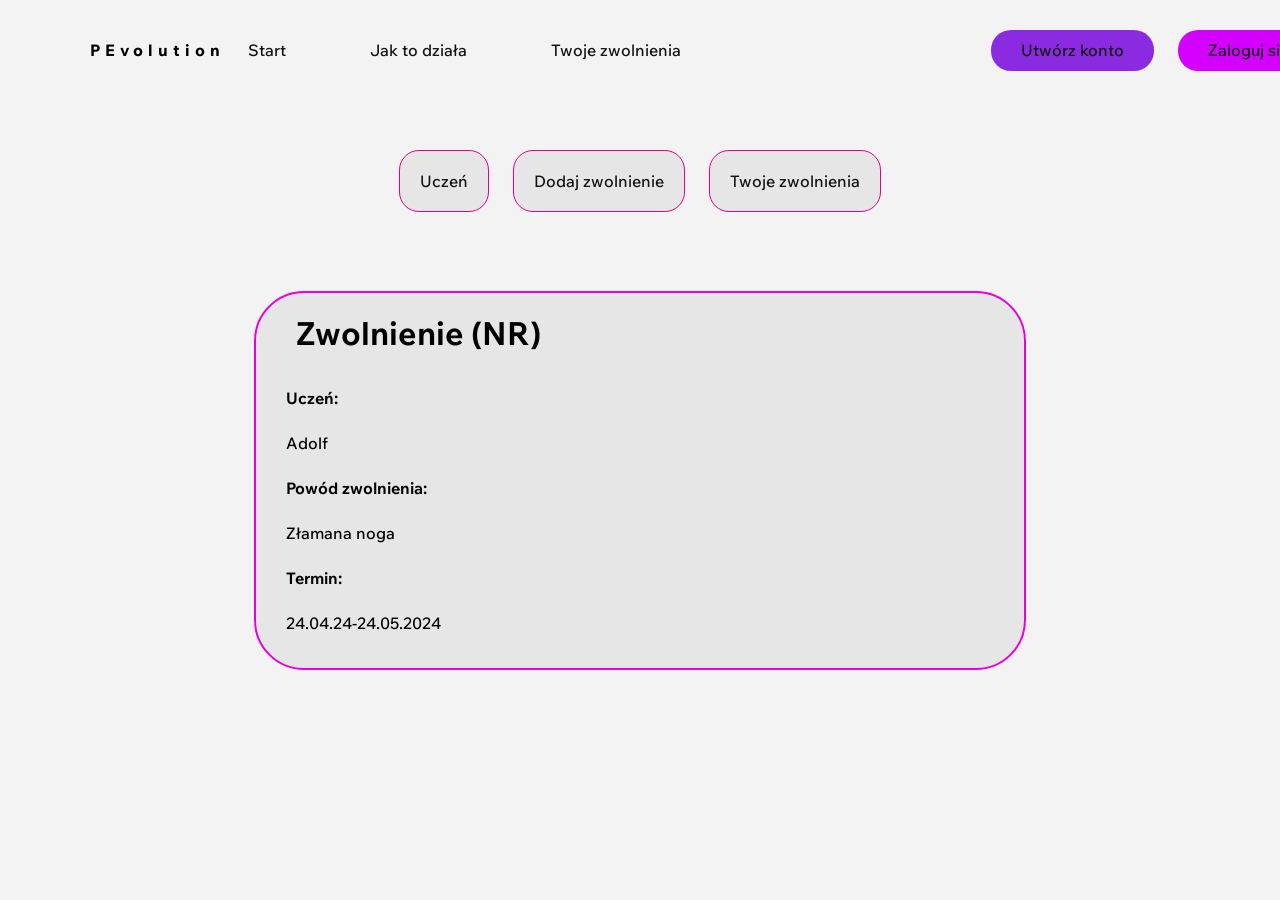
<file: twoje zwolnienia.html>
<!DOCTYPE html>
<html lang="pl-PL">
<head>
    <meta charset="UTF-8">
    <meta name="viewport" content="width=device-width, initial-scale=1.0">
    <title>PEvolution</title>
    <link rel="stylesheet" href="style.css">
    <link rel="icon" type="image/x-icon" href="favicon.png">

    <!--Fonts-->
    <link rel="icon" type="image/png" href="icons/iPhone logo.png">
    <link rel="stylesheet" href="style.css">
    <link rel="preconnect" href="https://fonts.googleapis.com">
    <link rel="preconnect" href="https://fonts.gstatic.com" crossorigin>
    <link href="https://fonts.googleapis.com/css2?family=Wix+Madefor+Text:ital,wght@0,400..800;1,400..800&display=swap" rel="stylesheet">

</head>
<body>
    <div id="topnav">
        <ul id="topnav-ul">
            <li style="position: absolute;font-weight: 750;letter-spacing: 5px;left:50px;" class="topnav-li">PEvolution</li>
            <li class="topnav-li"><a class="topnav-a" href="">Start<div class="underline"></div></a></li>
            <li class="topnav-li"><a class="topnav-a" href="">Jak to działa<div class="underline"></div></a></li>
            <li class="topnav-li"><a class="topnav-a" href="">Twoje zwolnienia<div class="underline"></div></a></li>


            <li style="position: relative;left:20%;background-color: blueviolet;border-radius: 20px;" class="topnav-li"><a class="topnav-a" href="sing-up.html">Utwórz konto<div class="underline"></div></a></li>
            <li style="position: relative;left:20%;background-color: rgb(212, 0, 255);border-radius: 20px;" class="topnav-li"><a class="topnav-a" href="zaloguj.html">Zaloguj się<div class="underline"></div></a></li>
        </ul>
    </div>
    <div id="buttons">
        <a class="button2" href="uczeń.html">Uczeń</a>
        <a class="button2" href="#">Dodaj zwolnienie</a>
        <a class="button2" href="twoje zwolnienia.html">Twoje zwolnienia</a>
    </div>
    <div id="main2">
        <h1 id="main2-h1">Zwolnienie (NR)</h1>
        <p style="font-weight: 700;" id="main2-p">Uczeń:</p>
        <p id="main2-p">Adolf</p>
        <p style="font-weight: 700;" id="main2-p">Powód zwolnienia:</p>
        <p id="main2-p">Złamana noga</p>
        <p style="font-weight: 700;" id="main2-p">Termin:</p>
        <p id="main2-p">24.04.24-24.05.2024</p><br>
    </div>
</body>
</html>
</file>
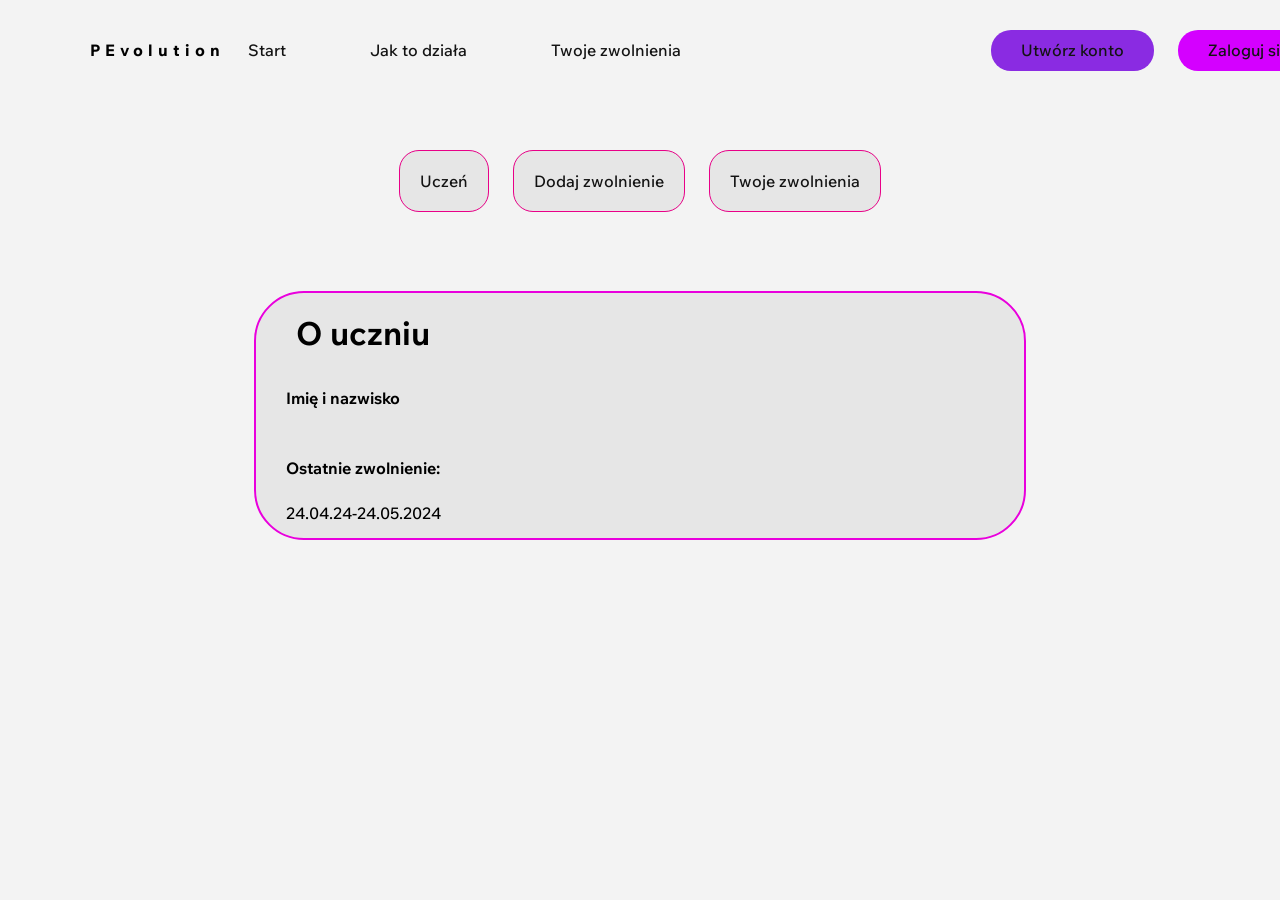
<file: uczen.html>
<!DOCTYPE html>
<html lang="pl-PL">
<head>
    <meta charset="UTF-8">
    <meta name="viewport" content="width=device-width, initial-scale=1.0">
    <title>PEvolution</title>
    <link rel="stylesheet" href="style.css">
    <link rel="icon" type="image/x-icon" href="favicon.png">

    <!--Fonts-->
    <link rel="icon" type="image/png" href="icons/iPhone logo.png">
    <link rel="stylesheet" href="style.css">
    <link rel="preconnect" href="https://fonts.googleapis.com">
    <link rel="preconnect" href="https://fonts.gstatic.com" crossorigin>
    <link href="https://fonts.googleapis.com/css2?family=Wix+Madefor+Text:ital,wght@0,400..800;1,400..800&display=swap" rel="stylesheet">

</head>
<body>
    <div id="topnav">
        <ul id="topnav-ul">
            <li style="position: absolute;font-weight: 750;letter-spacing: 5px;left:50px;" class="topnav-li">PEvolution</li>
            <li class="topnav-li"><a class="topnav-a" href="index.html">Start<div class="underline"></div></a></li>
            <li class="topnav-li"><a class="topnav-a" href="Jak to działa.html">Jak to działa<div class="underline"></div></a></li>
            <li class="topnav-li"><a class="topnav-a" href="twoje zwolnienia.html">Twoje zwolnienia<div class="underline"></div></a></li>


            <li style="position: relative;left:20%;background-color: blueviolet;border-radius: 20px;" class="topnav-li"><a class="topnav-a" href="sing-up.html">Utwórz konto<div class="underline"></div></a></li>
            <li style="position: relative;left:20%;background-color: rgb(212, 0, 255);border-radius: 20px;" class="topnav-li"><a class="topnav-a" href="zaloguj.html">Zaloguj się<div class="underline"></div></a></li>
        </ul>
    </div>
    <div id="buttons">
        <a class="button2" href="uczeń.html">Uczeń</a>
        <a class="button2" href="">Dodaj zwolnienie</a>
        <a class="button2" href="twoje zwolnienia.html">Twoje zwolnienia</a>
    </div>
    <div id="main2">
        <h1 id="main2-h1">O uczniu</h1>
        <p style="font-weight: 700;" id="main2-p">Imię i nazwisko</p>
        <p id="main2-p">
            <?php 
            if(isset($_SESSION['email'])){
                $email=$_SESSION['email'];
                $query=mysqli_query($conn, "SELECT users.* FROM `users` WHERE users.email='$email'");
                while($row=mysqli_fetch_array($query)){
                    echo $row['imie'].' '.$row['nazwisko'];
                }
            }
        
            ?>
        </p>
        <p style="font-weight: 700;" id="main2-p">Ostatnie zwolnienie:</p>
        <p id="main2-p">24.04.24-24.05.2024</p>
    </div>
</body>
</html>
</file>
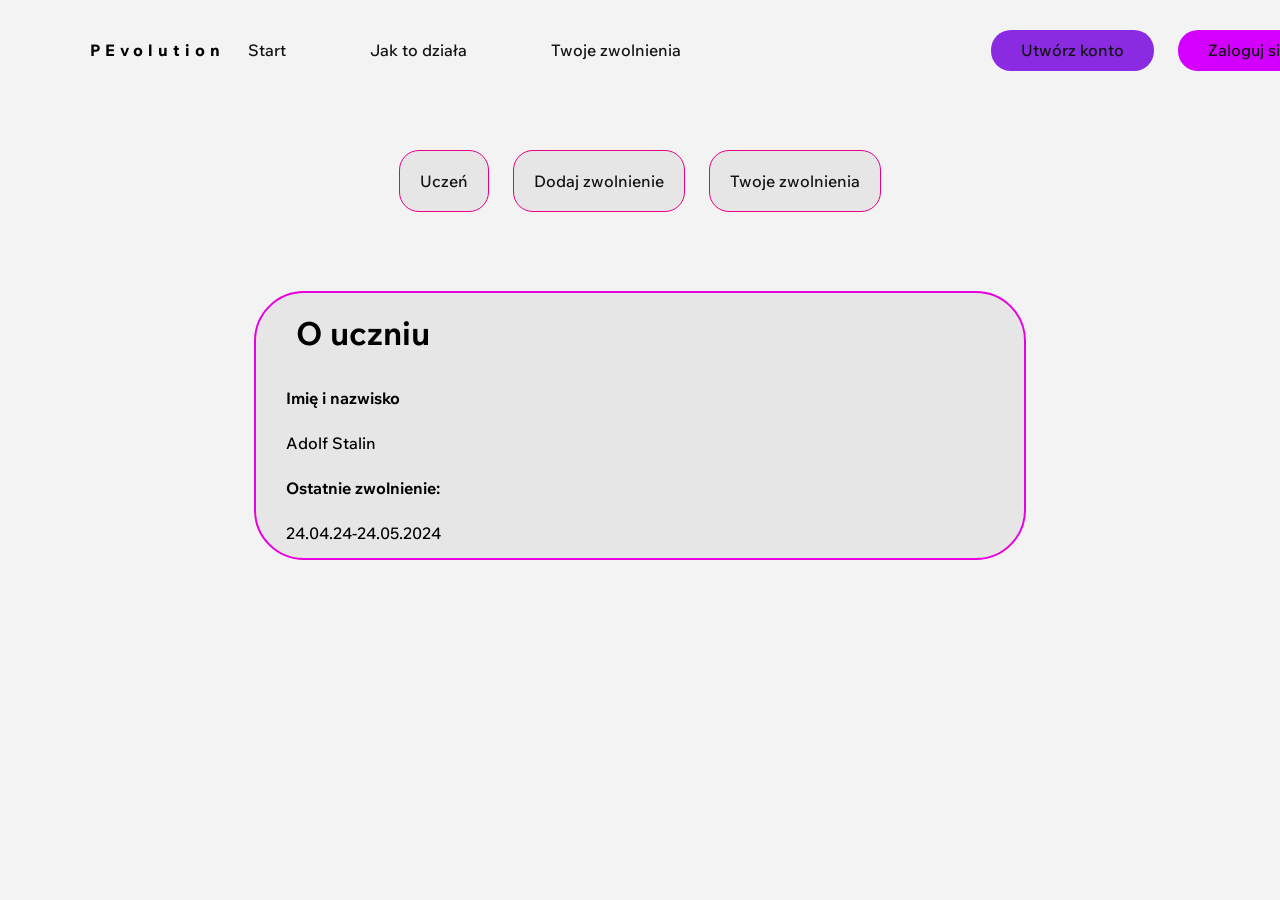
<file: uczeń.html>
<!DOCTYPE html>
<html lang="pl-PL">
<head>
    <meta charset="UTF-8">
    <meta name="viewport" content="width=device-width, initial-scale=1.0">
    <title>PEvolution</title>
    <link rel="stylesheet" href="style.css">

    <!--Fonts-->
    <link rel="icon" type="image/png" href="icons/iPhone logo.png">
    <link rel="stylesheet" href="style.css">
    <link rel="preconnect" href="https://fonts.googleapis.com">
    <link rel="preconnect" href="https://fonts.gstatic.com" crossorigin>
    <link href="https://fonts.googleapis.com/css2?family=Wix+Madefor+Text:ital,wght@0,400..800;1,400..800&display=swap" rel="stylesheet">

</head>
<body>
    <div id="topnav">
        <ul id="topnav-ul">
            <li style="position: absolute;font-weight: 750;letter-spacing: 5px;left:50px;" class="topnav-li">PEvolution</li>
            <li class="topnav-li"><a class="topnav-a" href="">Start<div class="underline"></div></a></li>
            <li class="topnav-li"><a class="topnav-a" href="">Jak to działa<div class="underline"></div></a></li>
            <li class="topnav-li"><a class="topnav-a" href="">Twoje zwolnienia<div class="underline"></div></a></li>


            <li style="position: relative;left:20%;background-color: blueviolet;border-radius: 20px;" class="topnav-li"><a class="topnav-a" href="sing-up.html">Utwórz konto<div class="underline"></div></a></li>
            <li style="position: relative;left:20%;background-color: rgb(212, 0, 255);border-radius: 20px;" class="topnav-li"><a class="topnav-a" href="zaloguj.html">Zaloguj się<div class="underline"></div></a></li>
        </ul>
    </div>
    <div id="buttons">
        <a class="button2" href="uczeń.html">Uczeń</a>
        <a class="button2" href="">Dodaj zwolnienie</a>
        <a class="button2" href="twoje zwolnienia.html">Twoje zwolnienia</a>
    </div>
    <div id="main2">
        <h1 id="main2-h1">O uczniu</h1>
        <p style="font-weight: 700;" id="main2-p">Imię i nazwisko</p>
        <p id="main2-p">Adolf Stalin</p>
        <p style="font-weight: 700;" id="main2-p">Ostatnie zwolnienie:</p>
        <p id="main2-p">24.04.24-24.05.2024</p>
    </div>
</body>
</html>
</file>
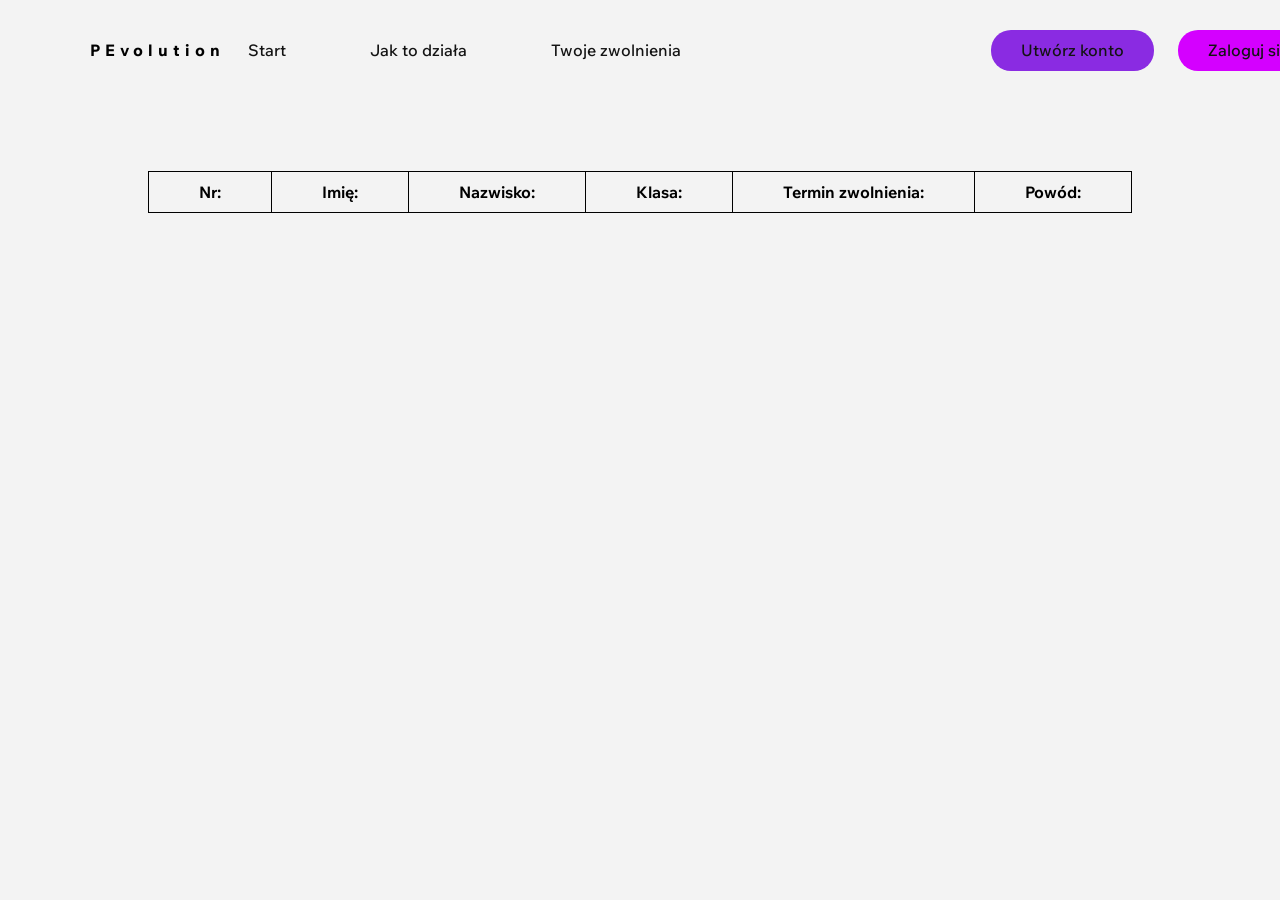
<file: widok nauczyciela-zwolnienia.html>
<!DOCTYPE html>
<html lang="pl-PL">
<head>
    <meta charset="UTF-8">
    <meta name="viewport" content="width=device-width, initial-scale=1.0">
    <title>PEvolution</title>
    <link rel="stylesheet" href="style.css">

    <!--Fonts-->
    <link rel="icon" type="image/png" href="icons/iPhone logo.png">
    <link rel="stylesheet" href="style.css">
    <link rel="preconnect" href="https://fonts.googleapis.com">
    <link rel="preconnect" href="https://fonts.gstatic.com" crossorigin>
    <link href="https://fonts.googleapis.com/css2?family=Wix+Madefor+Text:ital,wght@0,400..800;1,400..800&display=swap" rel="stylesheet">

</head>
<body>
    <div id="topnav">
        <ul id="topnav-ul">
            <li style="position: absolute;font-weight: 750;letter-spacing: 5px;left:50px;" class="topnav-li">PEvolution</li>
            <li class="topnav-li"><a class="topnav-a" href="">Start<div class="underline"></div></a></li>
            <li class="topnav-li"><a class="topnav-a" href="">Jak to działa<div class="underline"></div></a></li>
            <li class="topnav-li"><a class="topnav-a" href="">Twoje zwolnienia<div class="underline"></div></a></li>


            <li style="position: relative;left:20%;background-color: blueviolet;border-radius: 20px;" class="topnav-li"><a class="topnav-a" href="sing-up.html">Utwórz konto<div class="underline"></div></a></li>
            <li style="position: relative;left:20%;background-color: rgb(212, 0, 255);border-radius: 20px;" class="topnav-li"><a class="topnav-a" href="zaloguj.html">Zaloguj się<div class="underline"></div></a></li>
        </ul>
    </div>
    <div id="main">
        <table id="table1">
                <tr>
                    <th class="tableHeader">Nr:</th>
                    <th class="tableHeader">Imię:</th>
                    <th class="tableHeader">Nazwisko:</th>
                    <th class="tableHeader">Klasa:</th>
                    <th class="tableHeader">Termin zwolnienia:</th>
                    <th class="tableHeader">Powód:</th>
                </tr>
        </table>
    </div>
</body>
</html>
</file>
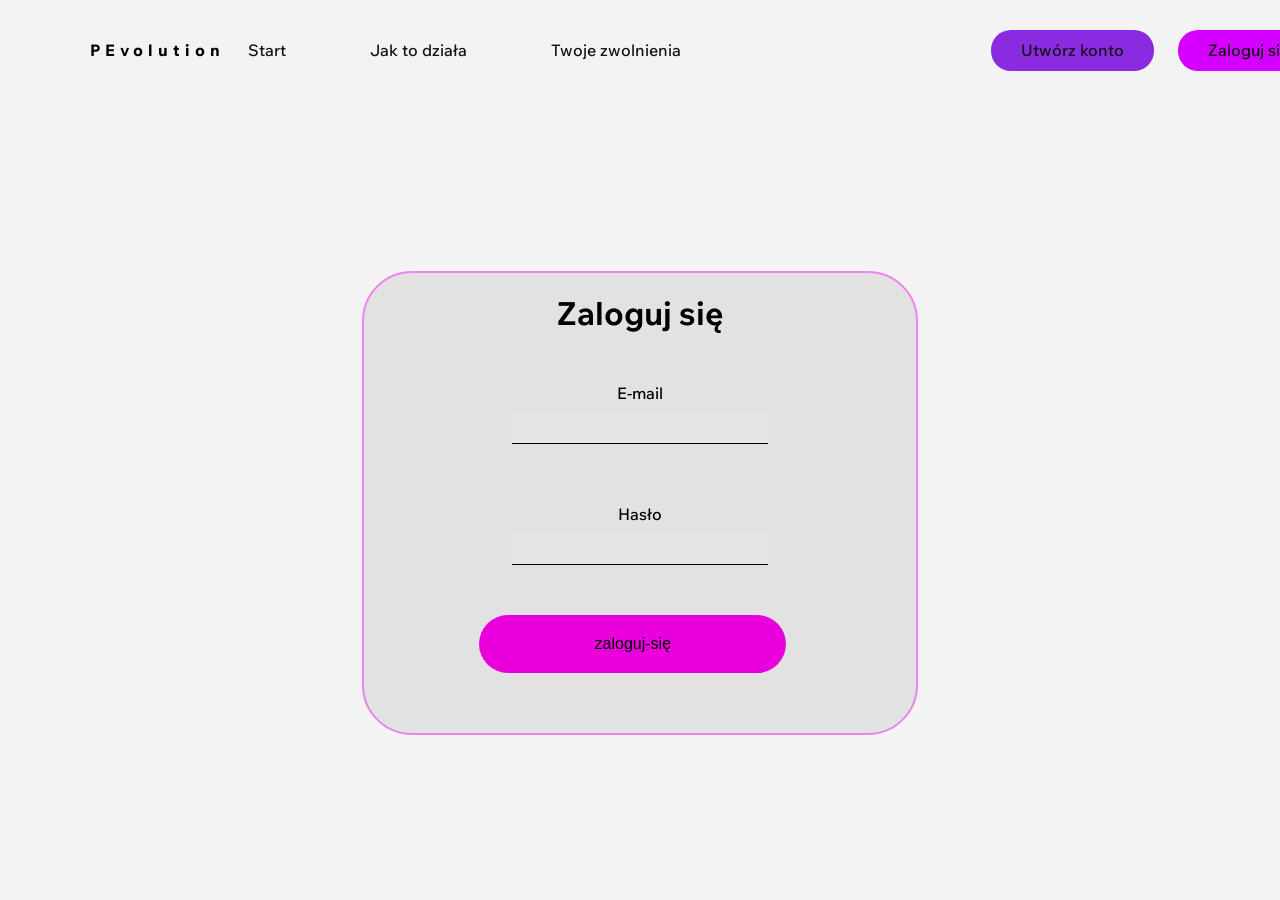
<file: zaloguj.html>
<!DOCTYPE html>
<html lang="pl-PL">
<head>
    <meta charset="UTF-8">
    <meta name="viewport" content="width=device-width, initial-scale=1.0">
    <title>PEvolution</title>
    <link rel="stylesheet" href="style.css">

    <!--Fonts-->
    <link rel="icon" type="image/png" href="icons/iPhone logo.png">
    <link rel="stylesheet" href="style.css">
    <link rel="preconnect" href="https://fonts.googleapis.com">
    <link rel="preconnect" href="https://fonts.gstatic.com" crossorigin>
    <link href="https://fonts.googleapis.com/css2?family=Wix+Madefor+Text:ital,wght@0,400..800;1,400..800&display=swap" rel="stylesheet">

</head>
<body>
    <div id="topnav">
        <ul id="topnav-ul">
            <li style="position: absolute;font-weight: 750;letter-spacing: 5px;left:50px;" class="topnav-li">PEvolution</li>
            <li class="topnav-li"><a class="topnav-a" href="">Start<div class="underline"></div></a></li>
            <li class="topnav-li"><a class="topnav-a" href="">Jak to działa<div class="underline"></div></a></li>
            <li class="topnav-li"><a class="topnav-a" href="">Twoje zwolnienia<div class="underline"></div></a></li>


            <li style="position: relative;left:20%;background-color: blueviolet;border-radius: 20px;" class="topnav-li"><a class="topnav-a" href="">Utwórz konto<div class="underline"></div></a></li>
            <li style="position: relative;left:20%;background-color: rgb(212, 0, 255);border-radius: 20px;" class="topnav-li"><a class="topnav-a" href="">Zaloguj się<div class="underline"></div></a></li>
        </ul>
    </div>
    <div id="login-container">
        <form method="post" action="login.php">
            <h1 id="login-h1">Zaloguj się</h1>
            <p style="margin-top:50px">E-mail</p>
            <input class="input2" id="email" name="email" type="text">
            <p style="margin-top:50px">Hasło</p>
            <input class="input2" id="password" name="password" type="password" >
            <input id="submit" style="width: 60%;margin-left:5%" name="submit" type="submit" value="zaloguj-się">
        </form>
    </div>
</body>
</html>
</file>
<file: style.css>
*{
    padding:0;
    margin:0;
}
body{
    background-color: rgb(243, 243, 243);
    font-family: "Wix Madefor Text", sans-serif;
    font-optical-sizing: auto;
    font-weight: 500;
    font-style: normal;
    animation: showAnimation  1s infinite;
    animation-iteration-count: 1;
}
#topnav-ul{
    list-style-type: none;
}
#topnav{
    width: 100%;
    margin-top:30px;
    text-align: center;
}
.topnav-li{
    display: inline-block;
    padding:10px 30px;
    margin-left:10px;
    margin-right: 10px;
}
.topnav-a{
    text-decoration: none;
    color:rgb(19, 19, 19);
}
.topnav-li:hover{
    background-color: rgb(255, 36, 128) !important;
    border-radius: 20px;
}
.topnav-li:hover>.topnav-a{
    color:white;
}
.underline{
    width: 75%;
    visibility: hidden;
    position: relative;
    height: 1px;
    background-color: rgb(230, 230, 230);
}
@keyframes underlineAnimation{
    from{
        width: 0%;
        opacity:0;
    }
    to{
        width: 75%;
        opacity: 1.0;
    }
}
.topnav-a:hover>.underline{
    visibility: visible;
    animation: underlineAnimation 1s infinite;
    animation-iteration-count: 1;
}
@keyframes showAnimation{
    from{
        margin-top:-300px;
        opacity:0;
    }
    to{
        margin-top:00px;
        opacity: 1;
    }
}
#start{
    margin-top:100px;
    width: 100%;
}
#left{
    float:left;
    width: 50%;
}
#right{
    float:right;
    width: 50%;
}
#phone{
    transform: translate(-50%,0);
    position: absolute;
    left:25%;
    z-index:5;
}
#circle1{
    width: 450px;
    height: 450px;
    border-radius: 50%;
    position: absolute;
    left:25%;
    z-index:4;
    transform: translate(-50%,-50%);
    top:550px;
    background-color: rgb(255, 36, 128);
    opacity: 0.6;
    animation:circle1Animation1 6s infinite;
}
#circle2{
    top:550px;
    width: 550px;
    height: 550px;
    border-radius: 50%;
    position: absolute;
    left:25%;
    z-index:3;
    transform: translate(-50%,-50%);
    background-color: rgb(233, 0, 221);
    opacity: 0.6;
    animation:circle1Animation2 7s infinite;
}
#circle3{
    top:550px;
    width: 650px;
    height: 650px;
    border-radius: 50%;
    position: absolute;
    left:25%;
    z-index:2;
    transform: translate(-50%,-50%);
    background-color: rgb(179, 0, 233);
    opacity: 0.5;
    animation:circle1Animation3 8s infinite;
}
@keyframes circle1Animation1{
    from{
        width: 450px;
        height: 450px;
    }
    50%{
        width: 250px;
        height: 250px;
    }
    to{
        width: 450px;
        height: 450px;
    }
}
@keyframes circle1Animation2{
    from{
        width: 550px;
        height: 550px;
    }
    50%{
        width: 350px;
        height: 350px;
    }
    to{
        width: 550px;
        height: 550px;
    }
}
@keyframes circle1Animation3{
    from{
        width: 650px;
        height: 650px;
    }
    50%{
        width: 450px;
        height: 450px;
    }
    to{
        width: 650px;
        height: 650px;
    }
}
#right-h1{
    font-size:120px;
    color:rgb(44, 44, 44);
}
#start-p{
    color:grey;
    max-width: 600px;
    padding:10px;
}
#right-button{
    margin:20px 5px;
    padding:20px;
    background-color: rgb(153, 64, 226);
    border-radius: 25px;
}
a{
    text-decoration: none;
    color:rgb(19, 19, 19);
}
#right-button:hover{
    background-color: rgb(233, 0, 136);
    color:white;
}
#boyFallingDown{
    position: absolute;
    left:50%;
    z-index:-1;
}
#opis1{
    margin-top:125vh;
}
#opis1-h1{
    font-size:50px;
    color:rgb(44, 44, 44);
    text-align: center;
}
#opis1-p{
    text-align: center;
    color:grey;
    margin:50px auto;
    max-width: 70%;
}
#container{
    display:flex;
    justify-content: space-between;
    margin-top:70px;
}

#p1{
    border:2px solid violet;
    margin:40px;
    margin-top:50px;
    width: 30%;
    background-color: rgb(230, 230, 230);
    border-radius: 40px;
}
#opis1-p{
    padding:20px;
}
#sign-up-container{
    margin:auto;
    margin-top:200px;
    width: 40%;
    background-color: rgb(226, 226, 226);
    border-radius: 50px;
    border:2px solid violet;
}
.input{
    width: 50%;
    margin-left:25%;
    border: none;
    border-bottom: 1px solid black;
    height: 35px;
    background-color: rgb(230, 230, 230);
}
#input-p{
    margin-top:20px;
    margin-left:25%;
    padding:10px;
}
.checkbox{
    margin-bottom: 50px;
    padding:10px;
}
#submit{
    border: none;
    font-size:16px;
    font-weight: 500;
    border-radius: 30px;
    background-color: rgb(233, 0, 221);
    margin:40px;
    padding:20px;
    width: 50%;
    margin-left:25%;
}
#submit:hover{
    background-color: rgb(255, 36, 128);
}
#login-container{
    width: 40%;
    margin:auto;
    margin-top:200px;
    background-color: rgb(226, 226, 226);
    border-radius: 50px;
    text-align: center;
    padding:20px;
    border: 2px solid violet;
}
.input2{
    width: 60%;
    border:none;
    border-bottom: 1px solid black;
    height: 30px;
    background-color: rgb(230, 230, 230);
    margin:30px;
}
#submit2{
    width: 60%;
}
#submit2:hover{
    background-color: rgb(179, 0, 233);
}
.tableHeader{
    text-align: center;
    padding:10px 50px;
}
#table1,td,th{
    margin:auto;
    margin-top:100px;
    border: 1px solid black;
    border-collapse: collapse;
    text-align: center;
}
#main2{
    width: 60%;
    background-color: rgb(230, 230, 230);
    border-radius: 50px;
    margin:auto;
    margin-top:100px;
    border: 2px solid rgb(233, 0, 221);
}
#main2-h1{
    text-align: left;
    padding:20px;
    margin-left:20px;
}
#main2-p{
    padding:10px;
    margin:5px 20px;
}
.button2{
    margin:10px;
    padding:20px;
    background-color: rgb(230, 230, 230);
    border-radius: 20px;
    border: 1px solid rgb(233, 0, 136);
}
.button2:hover{
    color:white;
    background-color: rgb(233, 0, 136);
}
#buttons{
    margin-top:100px;
    text-align: center;

}
.input2{
    width: 50%;
    height: 30px;
    margin:10px 25%;
}
#dodajZwolnienie-p{
    text-align:left;
    margin:10px 25%;
}
#aboutApp{
    text-align: center;
    width: 70%;
    margin: auto;
    margin-top:100px;
}
#aboutApp-h1{
    margin-top:40px;
}
#aboutApp-p{
    color:grey;

}
#potwierdz{
    margin:150px auto;
    width: 50%;
    background-color: rgb(230, 230, 230);
    border-radius: 50px;
    border: 2px solid rgb(153, 64, 226);
    text-align: center;
}
#potwierdz-h1{
    padding:20px;
    margin:10px;
}
#potwierdz-h2,#potwierdz-p{
    text-align: left;
    margin: 10px 20px;
    margin-left:50px;
}
#potwierdzPrzycisk,#odrzućPrzycisk{
    padding:20px;
    background-color: rgb(136, 255, 67);
    border: none;
    border-radius: 20px;
    margin:20px;
}
#potwierdzPrzycisk:hover,#odrzućPrzycisk:hover{
    background-color: rgb(159, 0, 233) !important;
}
@media (max-width:720px){
    #PElogo{
        visibility: hidden;
    }
    #topnav-li{
        display:block;
        max-width: 80%;
    }
}
</file>
